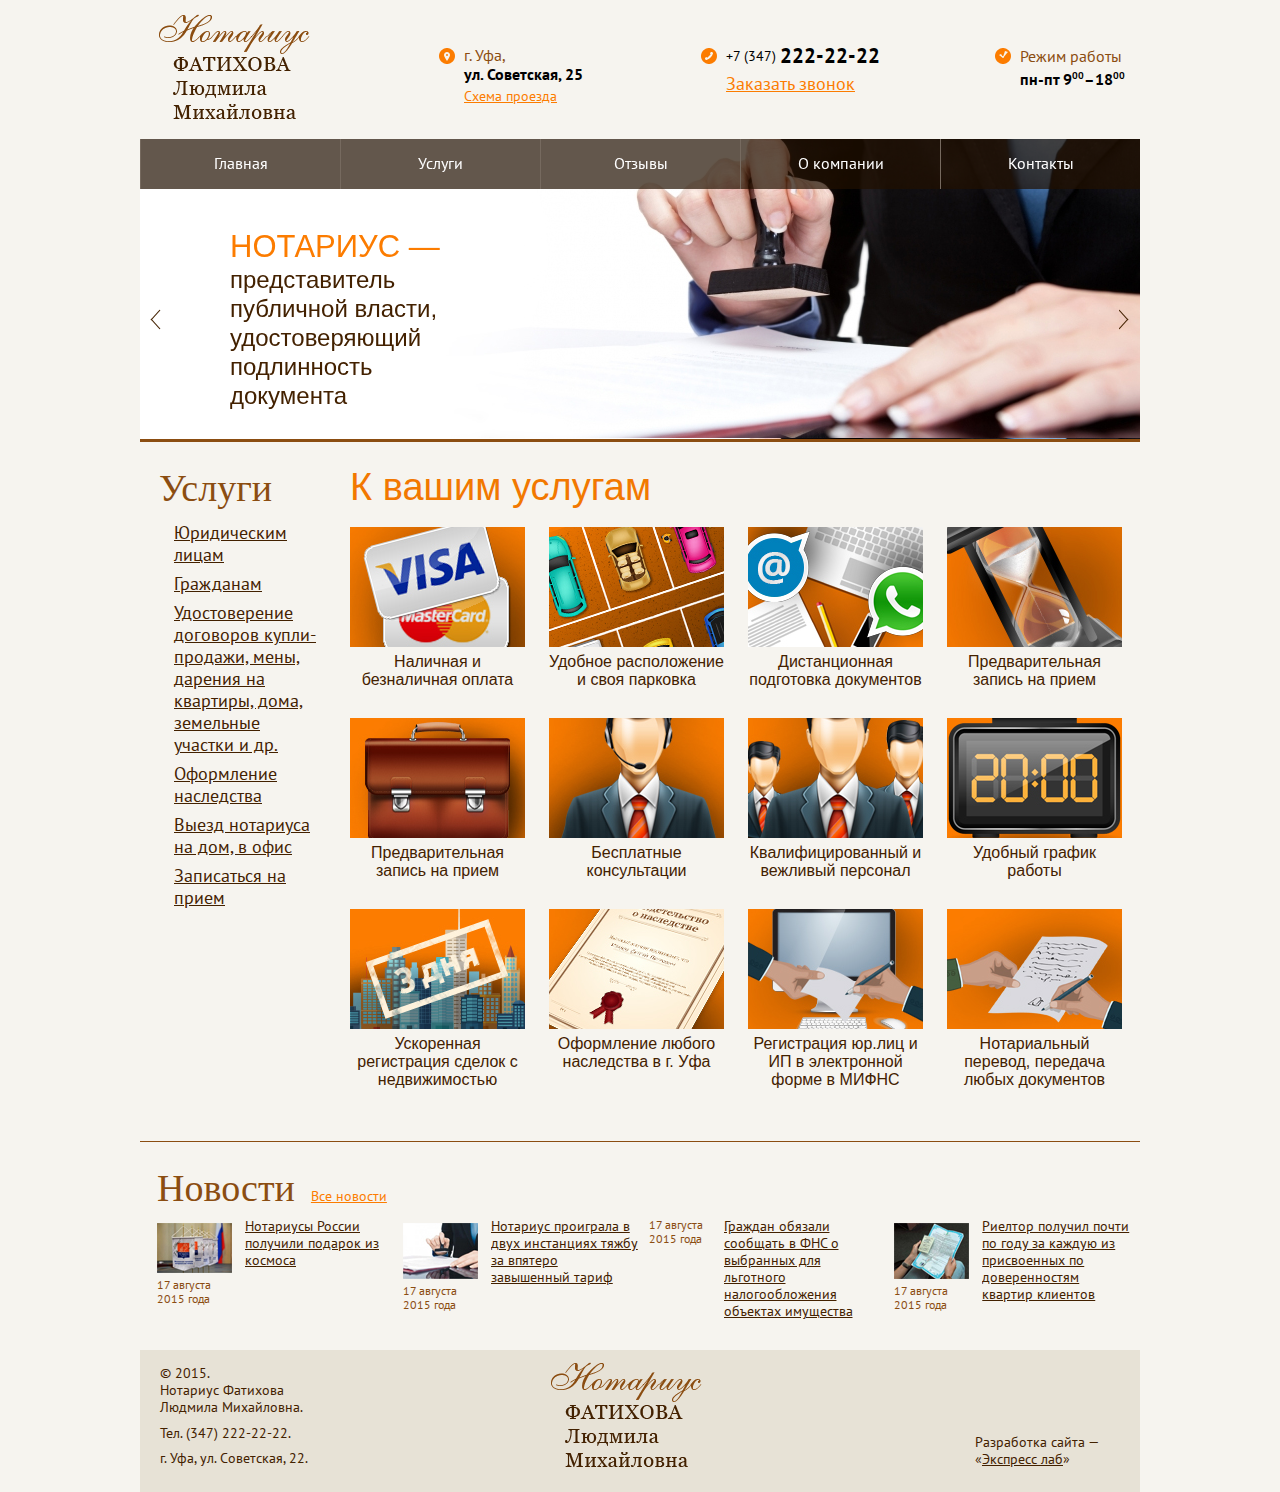
<file: index.html>
﻿<!DOCTYPE html>
<html lang="ru">
<head>
    <meta charset="utf-8" />
    <meta name="robots" content="noindex, nofollow">
    <meta name="viewport" content="width=1024">
    <meta name="format-detection" content="telephone=no">
    <meta name="format-detection" content="address=no">

    <title>Title</title>
    <link rel="stylesheet" href="css/swiper.min.css" />
    <link rel="stylesheet" href="css/main.css" />
    <link href='https://fonts.googleapis.com/css?family=PT+Sans:400,700&subset=cyrillic' rel='stylesheet' type='text/css'>

</head>
<body>
<!-- site -->
<div class="site">
    <!-- site__header -->
    <header class="site__header">
        <!-- logo -->
        <h1 class="logo">
            <img src="img/logo.png" alt="Нотариус Фатихова Людмила Михайловна"/>
        </h1>
        <!-- /logo -->

        <!-- head-info -->
        <div class="head-info">
            <!-- head-info__address -->
            <div class="head-info__address">
                <address>
                    <a target="_blank" href="https://www.google.com/maps/place/ул.+Советская,+22,+Уфа,+Респ.+Башкортостан,+Росія,+450077">
                        <span>г. Уфа,</span>
                        <span><strong>ул. Советская, 25</strong></span>
                    </a>
                </address>
                <a href="#">Схема проезда</a>
            </div>
            <!-- /head-info__address -->
            <!-- head-info__contacts -->
            <div class="head-info__contacts">
                <!-- phone -->
                <a class="phone" href="tel:+73472222222">+7 (347) <strong>222-22-22</strong></a>
                <!-- /phone -->
                <!-- head-info__callback -->
                <a href="#" class="head-info__callback popup__open" data-popup="callback">Заказать звонок</a>
                <!-- /head-info__callback -->
            </div>
            <!-- /head-info__contacts -->
            <!-- head-info__mode -->
            <div class="head-info__mode">
                <span>Режим работы</span>
                <strong>пн-пт 9<sup>00</sup>–18<sup>00</sup></strong>
            </div>
            <!-- /head-info__mode -->
        </div>
        <!-- head-info -->

        <!-- head-menu -->
        <nav class="head-menu head-menu_index">
            <ul>
                <li><a href="#">Главная</a></li>
                <li><a href="#">Услуги</a></li>
                <li><a href="#">Отзывы</a></li>
                <li><a href="#">О компании</a></li>
                <li><a href="#">Контакты</a></li>
            </ul>
        </nav>
        <!-- head-menu -->

        <!-- swiper-container -->
        <div class="swiper-container">
            <div class="swiper-wrapper">
                <!-- swiper-slide -->
                <div class="swiper-slide" style="background-image: url('pic/slide-001.jpg')">
                    <!-- swiper__content -->
                    <div class="swiper__content">
                        <h2>Нотариус — </h2>представитель публичной власти, удостоверяющий подлинность документа
                    </div>
                    <!-- /swiper__content -->
                </div>
                <!-- /swiper-slide -->
            </div>
            <!-- Add Navigation -->
            <div class="swiper-button-prev"></div>
            <div class="swiper-button-next"></div>
            <!-- /Add Navigation -->
        </div>
        <!-- swiper-container -->
    </header>
    <!-- /site__header -->

    <!-- site__content -->
    <div class="site__content">
        <!-- navigation-services -->
        <aside class="site__aside">
            <section class="navigation-services">
                <h2>Услуги</h2>
                <a href="#">Юридическим лицам</a>
                <a href="#">Гражданам</a>
                <a href="#">Удостоверение договоров купли-продажи, мены, дарения на квартиры, дома, земельные участки и др.</a>
                <a href="#">Оформление наследства</a>
                <a href="#">Выезд нотариуса на дом, в офис</a>
                <a href="#">Записаться на прием</a>
            </section>
        </aside>
        <!-- /navigation-services -->
        <!-- section -->
        <section class="service">
            <h2>К вашим услугам</h2>
            <!-- service -->
            <div class="service">
                <!-- service__item -->
                <div class="service__item">
                    <a href="#">
                        <img src="img/icons-001.jpg" alt="img"/>
                        <span>Наличная и безналичная оплата</span>
                    </a>
                </div>
                <!-- /service__item -->
                <!-- service__item -->
                <div class="service__item">
                    <a href="#">
                        <img src="img/icons-002.jpg" alt="img"/>
                        <span>Удобное расположение и своя парковка</span>
                    </a>
                </div>
                <!-- /service__item -->
                <!-- service__item -->
                <div class="service__item">
                    <a href="#">
                        <img src="img/icons-003.jpg" alt="img"/>
                        <span>Дистанционная подготовка документов</span>
                    </a>
                </div>
                <!-- /service__item -->
                <!-- service__item -->
                <div class="service__item">
                    <a href="#">
                        <img src="img/icons-004.jpg" alt="img"/>
                        <span>Предварительная запись на прием</span>
                    </a>
                </div>
                <!-- /service__item -->
                <!-- service__item -->
                <div class="service__item">
                    <a href="#">
                        <img src="img/icons-005.jpg" alt="img"/>
                        <span>Предварительная запись на прием</span>
                    </a>
                </div>
                <!-- /service__item -->
                <!-- service__item -->
                <div class="service__item">
                    <a href="#">
                        <img src="img/icons-006.jpg" alt="img"/>
                        <span>Бесплатные консультации</span>
                    </a>
                </div>
                <!-- /service__item -->
                <!-- service__item -->
                <div class="service__item">
                    <a href="#">
                        <img src="img/icons-007.jpg" alt="img"/>
                        <span>Квалифицированный и вежливый персонал</span>
                    </a>
                </div>
                <!-- /service__item -->
                <!-- service__item -->
                <div class="service__item">
                    <a href="#">
                        <img src="img/icons-008.jpg" alt="img"/>
                        <span>Удобный график работы</span>
                    </a>
                </div>
                <!-- /service__item -->
                <!-- service__item -->
                <div class="service__item">
                    <a href="#">
                        <img src="img/icons-009.jpg" alt="img"/>
                        <span>Ускоренная регистрация сделок с недвижимостью</span>
                    </a>
                </div>
                <!-- /service__item -->
                <!-- service__item -->
                <div class="service__item">
                    <a href="#">
                        <img src="img/icons-010.jpg" alt="img"/>
                        <span>Оформление любого наследства в г. Уфа</span>
                    </a>
                </div>
                <!-- /service__item -->
                <!-- service__item -->
                <div class="service__item">
                    <a href="#">
                        <img src="img/icons-011.jpg" alt="img"/>
                        <span>Регистрация юр.лиц и ИП в электронной форме в МИФНС</span>
                    </a>
                </div>
                <!-- /service__item -->
                <!-- service__item -->
                <div class="service__item">
                    <a href="#">
                        <img src="img/icons-012.jpg" alt="img"/>
                        <span>Нотариальный перевод, передача любых документов</span>
                    </a>
                </div>
                <!-- /service__item -->
            </div>
            <!-- /service -->
        </section>
        <!-- /section -->
        <!-- site__additionally -->
        <aside class="site__additionally">
            <section class="last-news">
                <header class="last-news__title">
                    <h2>Новости</h2> <a href="#">Все новости</a>
                </header>
                <a href="#" class="last-news__item">
                    <div class="last-news__info">
                        <img src="pic/img-001.jpg" alt="img"/>
                        <time datetime="2015-08-17" class="last-news__date">17 августа 2015 года</time>
                    </div>
                    <div class="last-news__content">
                        <span>Нотариусы России получили подарок из космоса</span>
                    </div>
                </a>
                <a href="#" class="last-news__item">
                    <div class="last-news__info">
                        <img src="pic/img-002.jpg" alt="img"/>
                        <time datetime="2015-08-17" class="last-news__date">17 августа 2015 года</time>
                    </div>
                    <div class="last-news__content">
                        <span>Нотариус проиграла в двух инстанциях тяжбу за впятеро завышенный тариф</span>
                    </div>
                </a>
                <a href="#" class="last-news__item">
                    <div class="last-news__info">

                        <time datetime="2015-08-17" class="last-news__date">17 августа 2015 года</time>
                    </div>
                    <div class="last-news__content">
                        <span>Граждан обязали сообщать в ФНС о выбранных для льготного налогообложения объектах имущества</span>
                    </div>
                </a>
                <div class="last-news__item">
                <a href="#" class="last-news__info">
                    <img src="pic/img-003.jpg" alt="img"/>
                    <time datetime="2015-08-17" class="last-news__date">17 августа 2015 года</time>
                </a>
                <div class="last-news__content">
                    <span>Риелтор получил почти по году за каждую из присвоенных по доверенностям квартир клиентов</span>
                </div>
            </div>
            </section>
        </aside>
        <!-- site__additionally -->
    </div>
    <!-- /site__content -->

    <!-- site__footer -->
    <footer class="site__footer">
        <!-- site__footer-layout -->
        <div class="site__footer-layout">
            <!-- site__footer-info -->
            <div class="site__footer-info">
                <div>© 2015.</div>
                <div>Нотариус Фатихова Людмила Михайловна.</div>
                <!-- phone -->
                <div class="site__footer-phone">Тел. <a href="tel:3472222222">(347) 222-22-22</a>.</div>
                <!-- /phone -->
                <address><a target="_blank"  href="https://www.google.com/maps/place/ул.+Советская,+22,+Уфа,+Респ.+Башкортостан,+Росія,+450077">г. Уфа, ул. Советская, 22.</a></address>
            </div>
            <!-- /site__footer-info -->
            <!-- site__footer-copyright -->
            <div class="site__footer-copyright">
                Разработка сайта — «<a href="#">Экспресс лаб</a>»
            </div>
            <!-- site__footer-copyright -->
            <div class="site__footer-logo">
                <img src="img/logo.png" alt="Нотариус Фатихова Людмила Михайловна"/>
            </div>
        </div>
        <!-- /site__footer-layout -->
    </footer>
    <!-- /site__footer -->
</div>
<!-- /site -->
<!-- popup -->
<div class="popup">
    <!-- popup__wrap -->
    <div class="popup__wrap">
        <!-- popup__content -->
        <div class="popup__content popup__callback">
            <!-- callback-popup -->
            <div class="callback-popup">
                <!-- popup__close -->
                <button class="popup__close">Close</button>
                <!-- /popup__close -->
                <!-- callback-popup__content -->
                <div class="callback-popup__content">
                    <form novalidate="" class="callback__form" action="#">
                        <fieldset>
                            <label for="callback__name">Ваше имя</label>
                            <input id="callback__name" placeholder="" class="callback__input" required />
                        </fieldset>
                        <fieldset>
                            <label for="callback__phone">Телефон</label>
                            <input id="callback__phone" placeholder="+7 ( ___ ) ___ - __ - __ " class="input-phone" type="tel" required />
                        </fieldset>
                        <fieldset>
                            <label for="callback__time">Удобное время для звонка</label>
                            <input id="callback__time" placeholder="" class="time__input" required />
                        </fieldset>
                        <fieldset>
                            <label for="callback__email">Email</label>
                            <input  type="email" id="callback__email" placeholder="" class="email__input" required />
                        </fieldset>
                        <input name="submit" id="callback-popup__send" class="callback__button" type="submit" value="Отправить" />
                    </form>
                </div>
                <!-- /callback-popup_content -->
            </div>
            <!-- /popup__content -->
        </div>
        <!-- popup__content -->

        <!-- popup__content -->
        <div class="popup__content popup__thanks">
            <!-- thanks-popup -->
            <div class="thanks-popup">
                <!-- thanks-popup__content -->
                <div class="thanks-popup__content">
                    <p class="topic">Спасибо</p>
                    <p>Наш менеджер свяжется с Вами в указанное время</p>
                </div>
                <!-- /thanks-popup__content -->
            </div>
            <!-- /thanks__content -->
        </div>
        <!-- /popup__content -->
    </div>
    <!-- /popup__wrap -->
</div>
<!-- /popup -->
<script src="js/jquery-2.1.3.min.js"></script>
<script src="js/swiper.min.js"></script>
<script src="js/jquery.inputmask.min.js"></script>
<script src="js/jquery.main.js"></script>

</body>
</html>
</file>
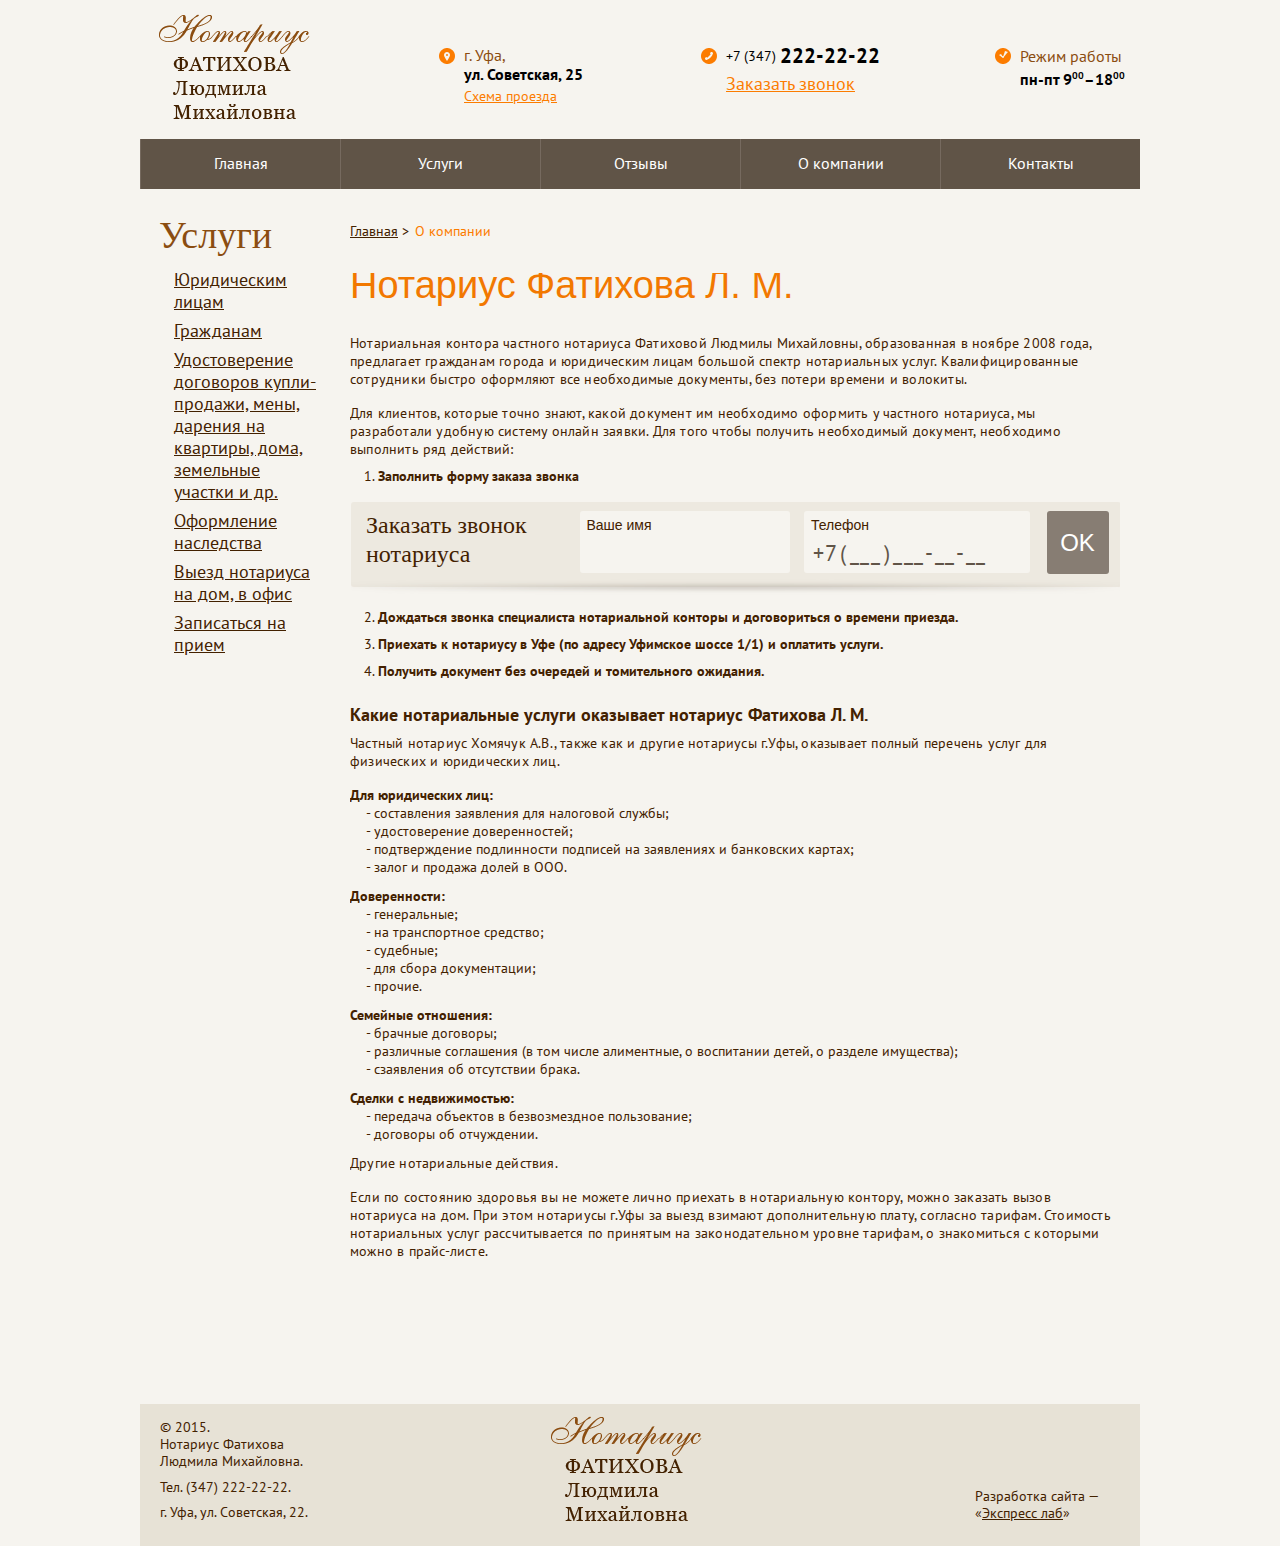
<file: about.html>
<!DOCTYPE html>
<html lang="ru">
<head>
    <meta charset="utf-8" />
    <meta name="robots" content="noindex, nofollow">
    <meta name="viewport" content="width=1024">
    <meta name="format-detection" content="telephone=no">
    <meta name="format-detection" content="address=no">

    <title>Title</title>
    <link rel="stylesheet" href="css/swiper.min.css" />
    <link rel="stylesheet" href="css/main.css" />
    <link href='https://fonts.googleapis.com/css?family=PT+Sans:400,700&subset=cyrillic' rel='stylesheet' type='text/css'>

</head>
<body>
<!-- site -->
<div class="site">
    <!-- site__header -->
    <header class="site__header">
        <!-- logo -->
        <a href="#" class="logo">
            <img src="img/logo.png" alt="Нотариус Фатихова Людмила Михайловна"/>
        </a>
        <!-- /logo -->

        <!-- head-info -->
        <div class="head-info">
            <!-- head-info__address -->
            <div class="head-info__address">
                <address>
                    <a target="_blank" href="https://www.google.com/maps/place/ул.+Советская,+22,+Уфа,+Респ.+Башкортостан,+Росія,+450077">
                        <span>г. Уфа,</span>
                        <span><strong>ул. Советская, 25</strong></span>
                    </a>
                </address>
                <a href="#">Схема проезда</a>
            </div>
            <!-- /head-info__address -->
            <!-- head-info__contacts -->
            <div class="head-info__contacts">
                <!-- phone -->
                <a class="phone" href="tel:+73472222222">+7 (347) <strong>222-22-22</strong></a>
                <!-- /phone -->
                <!-- head-info__callback -->
                <a href="#" class="head-info__callback popup__open" data-popup="callback">Заказать звонок</a>
                <!-- /head-info__callback -->
            </div>
            <!-- /head-info__contacts -->
            <!-- head-info__mode -->
            <div class="head-info__mode">
                <span>Режим работы</span>
                <strong>пн-пт 9<sup>00</sup>–18<sup>00</sup></strong>
            </div>
            <!-- /head-info__mode -->
        </div>
        <!-- head-info -->

        <!-- head-menu -->
        <nav class="head-menu">
            <ul>
                <li><a href="#">Главная</a></li>
                <li><a href="#">Услуги</a></li>
                <li><a href="#">Отзывы</a></li>
                <li class="active"><a href="#">О компании</a></li>
                <li><a href="#">Контакты</a></li>
            </ul>
        </nav>
        <!-- head-menu -->
    </header>
    <!-- /site__header -->

    <!-- site__content -->
    <div class="site__content">
        <!-- navigation-services -->
        <aside class="site__aside">
            <section class="navigation-services">
                <h2>Услуги</h2>
                <a href="#">Юридическим лицам</a>
                <a href="#">Гражданам</a>
                <a href="#">Удостоверение договоров купли-продажи, мены, дарения на квартиры, дома, земельные участки и др.</a>
                <a href="#">Оформление наследства</a>
                <a href="#">Выезд нотариуса на дом, в офис</a>
                <a href="#">Записаться на прием</a>
            </section>
        </aside>
        <!-- /navigation-services -->

        <!--breadcrumbs-->
        <div class="breadcrumbs">
            <a href="#">Главная</a><span>О компании</span>
        </div>
        <!--/breadcrumbs-->

        <!--content-->
        <div class="content">

            <h1>Нотариус Фатихова Л. М.</h1>
            <p>Нотариальная контора частного нотариуса Фатиховой Людмилы Михайловны, образованная в ноябре 2008 года,
                предлагает гражданам города и юридическим лицам большой спектр нотариальных услуг. Квалифицированные
                сотрудники быстро оформляют все необходимые документы, без потери времени и волокиты.</p>
            <p>Для клиентов, которые точно знают, какой документ им необходимо оформить у частного нотариуса,
                мы разработали удобную систему онлайн заявки. Для того чтобы получить необходимый документ, необходимо
                выполнить ряд действий:</p>

            <ol>
                <li>
                    <strong>Заполнить форму заказа звонка

                    <!--callback-->
                    <form class="callback">

                        <span class="callback__title">Заказать звонок нотариуса</span>

                        <div class="callback__name">
                            <label for="name">Ваше имя</label>
                            <input id="name" placeholder="" class="callback__input" required />
                        </div>

                        <div class="callback__phone">
                            <label for="phone">Телефон</label>
                            <input id="phone" placeholder="+7 ( ___ ) ___ - __ - __ " class="input-phone" type="tel" required />
                        </div>

                        <input name="submit" class="callback__button" type="submit" value="OK" />

                    </form>
                    <!--/callback-->

                </strong>
                </li>

                <li>
                    <strong>Дождаться звонка специалиста нотариальной конторы и договориться о времени приезда.</strong>
                </li>
                <li>
                    <strong>Приехать к нотариусу в Уфе (по адресу Уфимское шоссе 1/1) и оплатить услуги.</strong>
                </li>
                <li>
                    <strong>Получить документ без очередей и томительного ожидания.</strong>
                </li>
            </ol>

            <h3>Какие нотариальные услуги оказывает нотариус Фатихова Л. М.</h3>
            <p>Частный нотариус Хомячук А.В., также как и другие нотариусы г.Уфы, оказывает полный перечень
                услуг для физических и юридических лиц.</p>

            <strong>Для юридических лиц:</strong>
            <ul>
                <li>составления заявления для налоговой службы;</li>
                <li>удостоверение доверенностей;</li>
                <li>подтверждение подлинности подписей на заявлениях и банковских картах;</li>
                <li>залог и продажа долей в ООО.</li>
            </ul>
            <strong>Доверенности:</strong>
            <ul>
                <li>генеральные;</li>
                <li>на транспортное средство;</li>
                <li>судебные;</li>
                <li>для сбора документации;</li>
                <li>прочие.</li>
            </ul>
            <strong>Семейные отношения:</strong>
            <ul>
                <li>брачные договоры;</li>
                <li>различные соглашения (в том числе алиментные, о воспитании детей, о разделе имущества);</li>
                <li>сзаявления об отсутствии брака.</li>
            </ul>
            <strong>Сделки с недвижимостью:</strong>
            <ul>
                <li>передача объектов в безвозмездное пользование;</li>
                <li>договоры об отчуждении.</li>
            </ul>

            <p>Другие нотариальные действия.</p>
            <p>Если по состоянию здоровья вы не можете лично приехать в нотариальную контору, можно заказать вызов
                нотариуса на дом. При этом нотариусы г.Уфы за выезд взимают дополнительную плату, согласно тарифам.
                Стоимость нотариальных услуг рассчитывается по принятым на законодательном уровне тарифам, о
                знакомиться с которыми можно в прайс-листе.</p>
        </div>
        <!--content-->

    </div>
    <!-- /site__content -->

    <!-- site__footer -->
    <footer class="site__footer">
        <!-- site__footer-layout -->
        <div class="site__footer-layout">
            <!-- site__footer-info -->
            <div class="site__footer-info">
                <div>© 2015.</div>
                <div>Нотариус Фатихова Людмила Михайловна.</div>
                <!-- phone -->
                <div class="site__footer-phone">Тел. <a href="tel:3472222222">(347) 222-22-22</a>.</div>
                <!-- /phone -->
                <address><a target="_blank"  href="https://www.google.com/maps/place/ул.+Советская,+22,+Уфа,+Респ.+Башкортостан,+Росія,+450077">г. Уфа, ул. Советская, 22.</a></address>
            </div>
            <!-- /site__footer-info -->
            <!-- site__footer-copyright -->
            <div class="site__footer-copyright">
                Разработка сайта — «<a href="#">Экспресс лаб</a>»
            </div>
            <!-- site__footer-copyright -->
            <a href="#" class="site__footer-logo">
                <img src="img/logo.png" alt="Нотариус Фатихова Людмила Михайловна"/>
            </a>
        </div>
        <!-- /site__footer-layout -->
    </footer>
    <!-- /site__footer -->
</div>
<!-- /site -->
<!-- popup -->
<div class="popup">
    <!-- popup__wrap -->
    <div class="popup__wrap">
        <!-- popup__content -->
        <div class="popup__content popup__callback">
            <!-- callback-popup -->
            <div class="callback-popup">
                <!-- popup__close -->
                <button class="popup__close">Close</button>
                <!-- /popup__close -->
                <!-- callback-popup__content -->
                <div class="callback-popup__content">
                    <form novalidate="" class="callback__form" action="#">
                        <fieldset>
                            <label for="callback__name">Ваше имя</label>
                            <input id="callback__name" placeholder="" class="callback__input" required />
                        </fieldset>
                        <fieldset>
                            <label for="callback__phone">Телефон</label>
                            <input id="callback__phone" placeholder="+7 ( ___ ) ___ - __ - __ " class="input-phone" type="tel" required />
                        </fieldset>
                        <fieldset>
                            <label for="callback__time">Удобное время для звонка</label>
                            <input id="callback__time" placeholder="" class="time__input" required />
                        </fieldset>
                        <fieldset>
                            <label for="callback__email">Email</label>
                            <input  type="email" id="callback__email" placeholder="" class="email__input" required />
                        </fieldset>
                        <input name="submit" id="callback-popup__send" class="callback__button" type="submit" value="Отправить" />
                    </form>
                </div>
                <!-- /callback-popup_content -->
            </div>
            <!-- /popup__content -->
        </div>
        <!-- popup__content -->

        <!-- popup__content -->
        <div class="popup__content popup__thanks">
            <!-- thanks-popup -->
            <div class="thanks-popup">
                <!-- thanks-popup__content -->
                <div class="thanks-popup__content">
                    <p class="topic">Спасибо</p>
                    <p>Наш менеджер свяжется с Вами в указанное время</p>
                </div>
                <!-- /thanks-popup__content -->
            </div>
            <!-- /thanks__content -->
        </div>
        <!-- /popup__content -->
    </div>
    <!-- /popup__wrap -->
</div>
<!-- /popup -->
<script src="js/jquery-2.1.3.min.js"></script>
<script src="js/swiper.min.js"></script>
<script src="js/jquery.inputmask.min.js"></script>
<script src="js/jquery.main.js"></script>

</body>
</html>
</file>
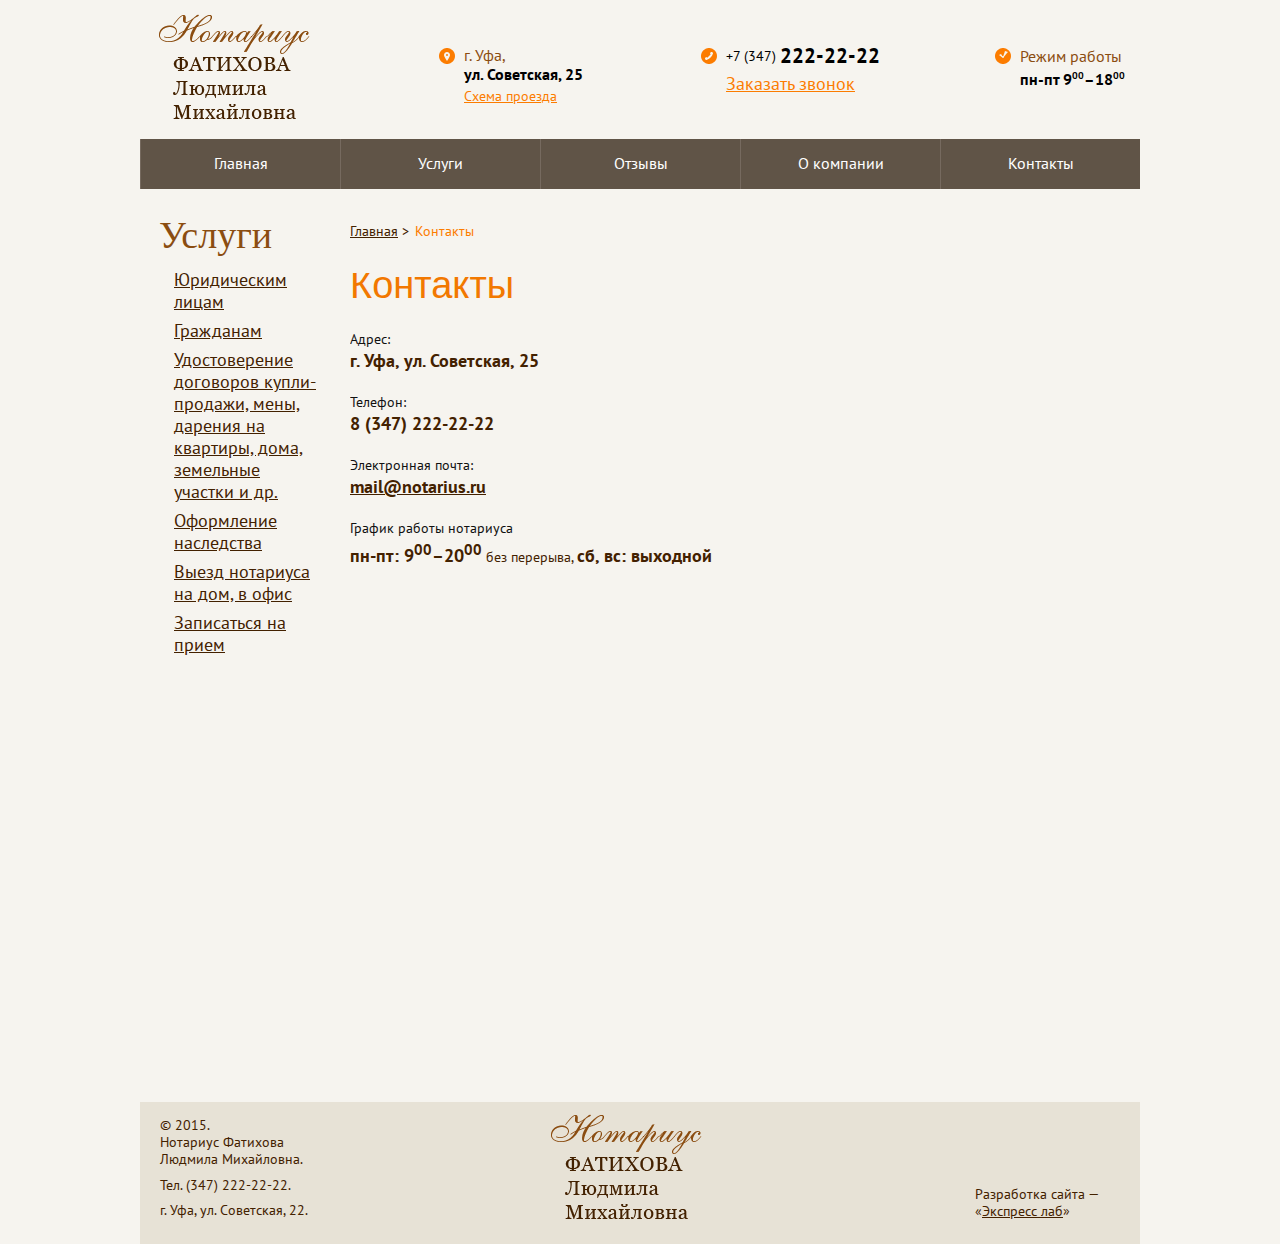
<file: contacts.html>
<!DOCTYPE html>
<html lang="ru">
<head>
    <meta charset="utf-8" />
    <meta name="robots" content="noindex, nofollow">
    <meta name="viewport" content="width=1024">
    <meta name="format-detection" content="telephone=no">
    <meta name="format-detection" content="address=no">
    <title>Title</title>
    <link rel="stylesheet" href="css/main.css" />
    <link href='https://fonts.googleapis.com/css?family=PT+Sans:400,700&subset=cyrillic' rel='stylesheet' type='text/css'>
</head>
<body>
<!-- site -->
<div class="site">
    <!-- site__header -->
    <header class="site__header">
        <!-- logo -->
        <a href="#" class="logo">
            <img src="img/logo.png" alt="Нотариус Фатихова Людмила Михайловна"/>
        </a>
        <!-- /logo -->

        <!-- head-info -->
        <div class="head-info">
            <!-- head-info__address -->
            <address class="head-info__address">
                <span>г. Уфа,</span>
                <span><strong>ул. Советская, 25</strong></span>
                <a href="#">Схема проезда</a>
            </address>
            <!-- /head-info__address -->
            <!-- head-info__contacts -->
            <div class="head-info__contacts">
                <!-- phone -->
                <a class="phone" href="tel:+73472222222">+7 (347) <strong>222-22-22</strong></a>
                <!-- /phone -->
                <!-- head-info__callback -->
                <a href="#" class="head-info__callback">Заказать звонок</a>
                <!-- /head-info__callback -->
            </div>
            <!-- /head-info__contacts -->
            <!-- head-info__mode -->
            <div class="head-info__mode">
                <span>Режим работы</span>
                <strong>пн-пт 9<sup>00</sup>–18<sup>00</sup></strong>
            </div>
            <!-- /head-info__mode -->
        </div>
        <!-- head-info -->

        <!-- head-menu -->
        <nav class="head-menu">
            <ul>
                <li><a href="#">Главная</a></li>
                <li><a href="#">Услуги</a></li>
                <li><a href="#">Отзывы</a></li>
                <li><a href="#">О компании</a></li>
                <li class="active"><a href="#">Контакты</a></li>
            </ul>
        </nav>
        <!-- head-menu -->
    </header>
    <!-- /site__header -->

    <!-- site__content -->
    <div class="site__content">
        <!-- navigation-services -->
        <aside class="site__aside">
            <section class="navigation-services">
                <h2>Услуги</h2>
                <a href="#">Юридическим лицам</a>
                <a href="#">Гражданам</a>
                <a href="#">Удостоверение договоров купли-продажи, мены, дарения на квартиры, дома, земельные участки и др.</a>
                <a href="#">Оформление наследства</a>
                <a href="#">Выезд нотариуса на дом, в офис</a>
                <a href="#">Записаться на прием</a>
            </section>
        </aside>
        <!-- /navigation-services -->

        <!--breadcrumbs-->
        <div class="breadcrumbs">
            <a href="#">Главная</a><span>Контакты</span>
        </div>
        <!--/bread-crumbs-->

        <!--content-->
        <div class="content">

            <h1>Контакты</h1>

            <!--contacts-->
            <dl class="contacts">
                <dt>Адрес:</dt>
                    <dd><strong>г. Уфа, ул. Советская, 25</strong></dd>
                <dt>Телефон:</dt>
                    <dd><strong>8 (347) 222-22-22</strong></dd>
                <dt>Электронная почта:</dt>
                    <dd><a href="#"><strong>mail@notarius.ru</strong></a></dd>
                <dt>График работы нотариуса</dt>
                    <dd><strong>пн-пт: 9<sup>00</sup>–20<sup>00</sup></strong> без перерыва, <strong>сб, вс: выходной</strong></dd>
            </dl>
            <!--/contacts-->

            <!-- map -->
            <div id="map" class="map" data-coord="54.7231345, 55.9456406"></div>
            <!-- /map -->

        </div>
        <!--/site__content-wrap-->

    </div>
    <!-- /site__content -->

    <!-- site__footer -->
    <footer class="site__footer">
        <!-- site__footer-layout -->
        <div class="site__footer-layout">
            <!-- site__footer-info -->
            <div class="site__footer-info">
                <div>© 2015.</div>
                <div>Нотариус Фатихова Людмила Михайловна.</div>
                <!-- phone -->
                <div class="site__footer-phone">Тел. <a href="tel:3472222222">(347) 222-22-22</a>.</div>
                <!-- /phone -->
                <address>г. Уфа, ул. Советская, 22.</address>
            </div>
            <!-- /site__footer-info -->
            <!-- site__footer-copyright -->
            <div class="site__footer-copyright">
                Разработка сайта — «<a href="#">Экспресс лаб</a>»
            </div>
            <!-- site__footer-copyright -->
            <a href="#"  class="site__footer-logo">
                <img src="img/logo.png" alt="logo"/>
            </a>
        </div>
        <!-- /site__footer-layout -->
    </footer>
    <!-- /site__footer -->
</div>
<!-- /site -->

<script src="js/jquery-2.1.3.min.js"></script>
<script src="js/swiper.min.js"></script>
<script src="js/jquery.main.js"></script>
<script src="http://api-maps.yandex.ru/2.0/?load=package.full&lang=ru-RU" type="text/javascript"></script>

</body>
</html>
</file>
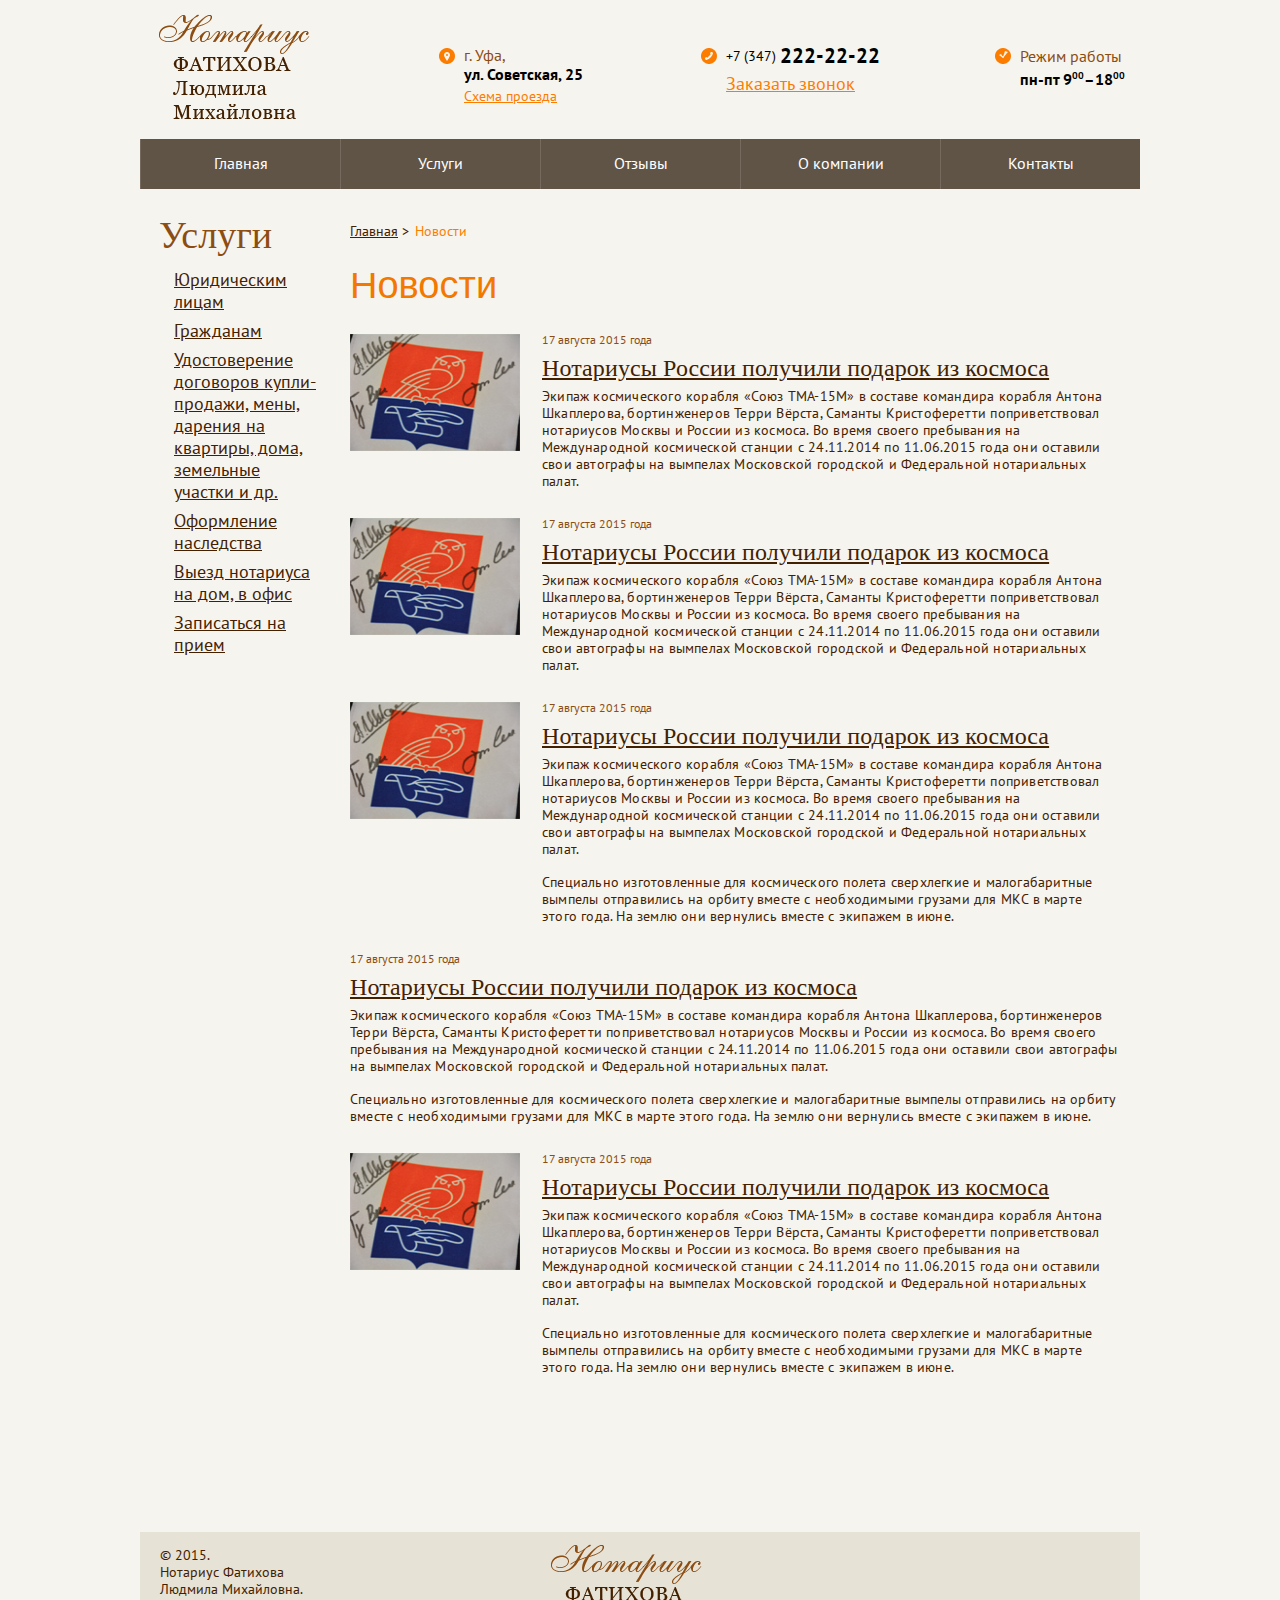
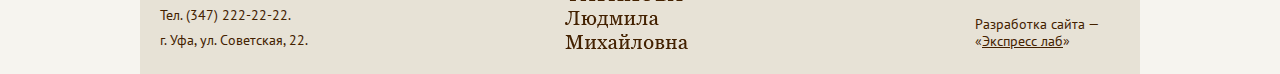
<file: news-list.html>
<!DOCTYPE html>
<html lang="ru">
<head>
    <meta charset="utf-8" />
    <meta name="robots" content="noindex, nofollow">
    <meta name="viewport" content="width=1024">
    <meta name="format-detection" content="telephone=no">
    <meta name="format-detection" content="address=no">
    <title>Title</title>
    <link rel="stylesheet" href="css/main.css" />
    <link href='https://fonts.googleapis.com/css?family=PT+Sans:400,700&subset=cyrillic' rel='stylesheet' type='text/css'>
</head>
<body>
<!-- site -->
<div class="site">
    <!-- site__header -->
    <header class="site__header">
        <!-- logo -->
        <a href="#" class="logo">
            <img src="img/logo.png" alt="Нотариус Фатихова Людмила Михайловна"/>
        </a>
        <!-- /logo -->

        <!-- head-info -->
        <div class="head-info">
            <!-- head-info__address -->
            <div class="head-info__address">
                <address>
                    <a target="_blank" href="https://www.google.com/maps/place/ул.+Советская,+22,+Уфа,+Респ.+Башкортостан,+Росія,+450077">
                        <span>г. Уфа,</span>
                        <span><strong>ул. Советская, 25</strong></span>
                    </a>
                </address>
                <a href="#">Схема проезда</a>
            </div>
            <!-- /head-info__address -->
            <!-- head-info__contacts -->
            <div class="head-info__contacts">
                <!-- phone -->
                <a class="phone" href="tel:+73472222222">+7 (347) <strong>222-22-22</strong></a>
                <!-- /phone -->
                <!-- head-info__callback -->
                <a href="#" class="head-info__callback popup__open" data-popup="callback">Заказать звонок</a>
                <!-- /head-info__callback -->
            </div>
            <!-- /head-info__contacts -->
            <!-- head-info__mode -->
            <div class="head-info__mode">
                <span>Режим работы</span>
                <strong>пн-пт 9<sup>00</sup>–18<sup>00</sup></strong>
            </div>
            <!-- /head-info__mode -->
        </div>
        <!-- head-info -->

        <!-- head-menu -->
        <nav class="head-menu">
            <ul>
                <li><a href="#">Главная</a></li>
                <li><a href="#">Услуги</a></li>
                <li><a href="#">Отзывы</a></li>
                <li><a href="#">О компании</a></li>
                <li><a href="#">Контакты</a></li>
            </ul>
        </nav>
        <!-- head-menu -->
    </header>
    <!-- /site__header -->

    <!-- site__content -->
    <div class="site__content">
        <!-- navigation-services -->
        <aside class="site__aside">
            <section class="navigation-services">
                <h2>Услуги</h2>
                <a href="#">Юридическим лицам</a>
                <a href="#">Гражданам</a>
                <a href="#">Удостоверение договоров купли-продажи, мены, дарения на квартиры, дома, земельные участки и др.</a>
                <a href="#">Оформление наследства</a>
                <a href="#">Выезд нотариуса на дом, в офис</a>
                <a href="#">Записаться на прием</a>
            </section>
        </aside>
        <!-- /navigation-services -->

        <!--breadcrumbs-->
        <div class="breadcrumbs">
            <a href="#">Главная</a><span>Новости</span>
        </div>
        <!--/bread-crumbs-->

        <!--content-->
        <div class="content">
            <h1>Новости</h1>

            <!-- news-list -->
            <div class="news-list">
                <a href="#" ><img src="img/news_list-img.jpg" alt="News photo"></a>

                <!-- news-list__content -->
                <div class="news-list__content">
                    <time datetime="2015-08-17">17 августа 2015 года</time>
                    <a href="#">Нотариусы России получили подарок из космоса</a>
                    <p>Экипаж космического корабля «Союз ТМА-15М» в составе командира корабля Антона Шкаплерова,  бортинженеров Терри Вёрста, Саманты Кристоферетти поприветствовал нотариусов Москвы и России из космоса. Во время своего пребывания на Международной космической станции с 24.11.2014 по 11.06.2015 года они оставили свои автографы на вымпелах Московской городской и Федеральной нотариальных палат.</p>
                </div>
                <!-- /news-list__content -->

            </div>
            <!-- /news-list -->

            <!-- news-list -->
            <div class="news-list">
                <a href="#" ><img src="img/news_list-img.jpg" alt="News photo"></a>

                <!-- news-list__content -->
                <div class="news-list__content">
                    <time datetime="2015-08-17">17 августа 2015 года</time>
                    <a href="#">Нотариусы России получили подарок из космоса</a>
                    <p>Экипаж космического корабля «Союз ТМА-15М» в составе командира корабля Антона Шкаплерова,  бортинженеров Терри Вёрста, Саманты Кристоферетти поприветствовал нотариусов Москвы и России из космоса. Во время своего пребывания на Международной космической станции с 24.11.2014 по 11.06.2015 года они оставили свои автографы на вымпелах Московской городской и Федеральной нотариальных палат.</p>
                </div>
                <!-- /news-list__content -->

            </div>
            <!-- /news-list -->

            <!-- news-list -->
            <div class="news-list">
                <a href="#" ><img src="img/news_list-img.jpg" alt="News photo"></a>

                <!-- news-list__content -->
                <div class="news-list__content">
                    <time datetime="2015-08-17">17 августа 2015 года</time>
                    <a href="#">Нотариусы России получили подарок из космоса</a>
                    <p>Экипаж космического корабля «Союз ТМА-15М» в составе командира корабля Антона Шкаплерова,  бортинженеров Терри Вёрста, Саманты Кристоферетти поприветствовал нотариусов Москвы и России из космоса. Во время своего пребывания на Международной космической станции с 24.11.2014 по 11.06.2015 года они оставили свои автографы на вымпелах Московской городской и Федеральной нотариальных палат.</p>
                    <p>Специально изготовленные для космического полета сверхлегкие и малогабаритные вымпелы отправились на орбиту вместе с необходимыми грузами для МКС в марте этого года. На землю они вернулись вместе с экипажем в июне.</p>
                </div>
                <!-- /news-list__content -->

            </div>
            <!-- /news-list -->

            <!-- news-list -->
            <div class="news-list">

                <!-- news-list__content -->
                <div class="news-list__content">
                    <time datetime="2015-08-17">17 августа 2015 года</time>
                    <a href="#">Нотариусы России получили подарок из космоса</a>
                    <p>Экипаж космического корабля «Союз ТМА-15М» в составе командира корабля Антона Шкаплерова,  бортинженеров Терри Вёрста, Саманты Кристоферетти поприветствовал нотариусов Москвы и России из космоса. Во время своего пребывания на Международной космической станции с 24.11.2014 по 11.06.2015 года они оставили свои автографы на вымпелах Московской городской и Федеральной нотариальных палат.</p>
                    <p>Специально изготовленные для космического полета сверхлегкие и малогабаритные вымпелы отправились на орбиту вместе с необходимыми грузами для МКС в марте этого года. На землю они вернулись вместе с экипажем в июне.</p>
                </div>
                <!-- /news-list__content -->

            </div>
            <!-- /news-list -->

            <!-- news-list -->
            <div class="news-list">
                <a href="#" ><img src="img/news_list-img.jpg" alt="News photo"></a>

                <!-- news-list__content -->
                <div class="news-list__content">
                    <time datetime="2015-08-17">17 августа 2015 года</time>
                    <a href="#">Нотариусы России получили подарок из космоса</a>
                    <p>Экипаж космического корабля «Союз ТМА-15М» в составе командира корабля Антона Шкаплерова,  бортинженеров Терри Вёрста, Саманты Кристоферетти поприветствовал нотариусов Москвы и России из космоса. Во время своего пребывания на Международной космической станции с 24.11.2014 по 11.06.2015 года они оставили свои автографы на вымпелах Московской городской и Федеральной нотариальных палат.</p>
                    <p>Специально изготовленные для космического полета сверхлегкие и малогабаритные вымпелы отправились на орбиту вместе с необходимыми грузами для МКС в марте этого года. На землю они вернулись вместе с экипажем в июне.</p>
                </div>
                <!-- /news-list__content -->

            </div>
            <!-- /news-list -->

        </div>
        <!--/content-->

    </div>
    <!-- /site__content -->

    <!-- site__footer -->
    <footer class="site__footer">
        <!-- site__footer-layout -->
        <div class="site__footer-layout">
            <!-- site__footer-info -->
            <div class="site__footer-info">
                <div>© 2015.</div>
                <div>Нотариус Фатихова Людмила Михайловна.</div>
                <!-- phone -->
                <div class="site__footer-phone">Тел. <a href="tel:3472222222">(347) 222-22-22</a>.</div>
                <!-- /phone -->
                <address><a target="_blank"  href="https://www.google.com/maps/place/ул.+Советская,+22,+Уфа,+Респ.+Башкортостан,+Росія,+450077">г. Уфа, ул. Советская, 22.</a></address>
            </div>
            <!-- /site__footer-info -->
            <!-- site__footer-copyright -->
            <div class="site__footer-copyright">
                Разработка сайта — «<a href="#">Экспресс лаб</a>»
            </div>
            <!-- site__footer-copyright -->
            <a href="#" class="site__footer-logo">
                <img src="img/logo.png" alt="Нотариус Фатихова Людмила Михайловна"/>
            </a>
        </div>
        <!-- /site__footer-layout -->
    </footer>
    <!-- /site__footer -->
</div>
<!-- /site -->
<!-- popup -->
<div class="popup">
    <!-- popup__wrap -->
    <div class="popup__wrap">
        <!-- popup__content -->
        <div class="popup__content popup__callback">
            <!-- callback-popup -->
            <div class="callback-popup">
                <!-- popup__close -->
                <button class="popup__close">Close</button>
                <!-- /popup__close -->
                <!-- callback-popup__content -->
                <div class="callback-popup__content">
                    <form novalidate="" class="callback__form" action="#">
                        <fieldset>
                            <label for="callback__name">Ваше имя</label>
                            <input id="callback__name" placeholder="" class="callback__input" required />
                        </fieldset>
                        <fieldset>
                            <label for="callback__phone">Телефон</label>
                            <input id="callback__phone" placeholder="+7 ( ___ ) ___ - __ - __ " class="input-phone" type="tel" required />
                        </fieldset>
                        <fieldset>
                            <label for="callback__time">Удобное время для звонка</label>
                            <input id="callback__time" placeholder="" class="time__input" required />
                        </fieldset>
                        <fieldset>
                            <label for="callback__email">Email</label>
                            <input  type="email" id="callback__email" placeholder="" class="email__input" required />
                        </fieldset>
                        <input name="submit" id="callback-popup__send" class="callback__button" type="submit" value="Отправить" />
                    </form>
                </div>
                <!-- /callback-popup_content -->
            </div>
            <!-- /popup__content -->
        </div>
        <!-- popup__content -->

        <!-- popup__content -->
        <div class="popup__content popup__thanks">
            <!-- thanks-popup -->
            <div class="thanks-popup">
                <!-- thanks-popup__content -->
                <div class="thanks-popup__content">
                    <p class="topic">Спасибо</p>
                    <p>Наш менеджер свяжется с Вами в указанное время</p>
                </div>
                <!-- /thanks-popup__content -->
            </div>
            <!-- /thanks__content -->
        </div>
        <!-- /popup__content -->
    </div>
    <!-- /popup__wrap -->
</div>
<!-- /popup -->
<script src="js/jquery-2.1.3.min.js"></script>
<script src="js/swiper.min.js"></script>
<script src="js/jquery.inputmask.min.js"></script>
<script src="js/jquery.main.js"></script>

</body>
</html>
</file>
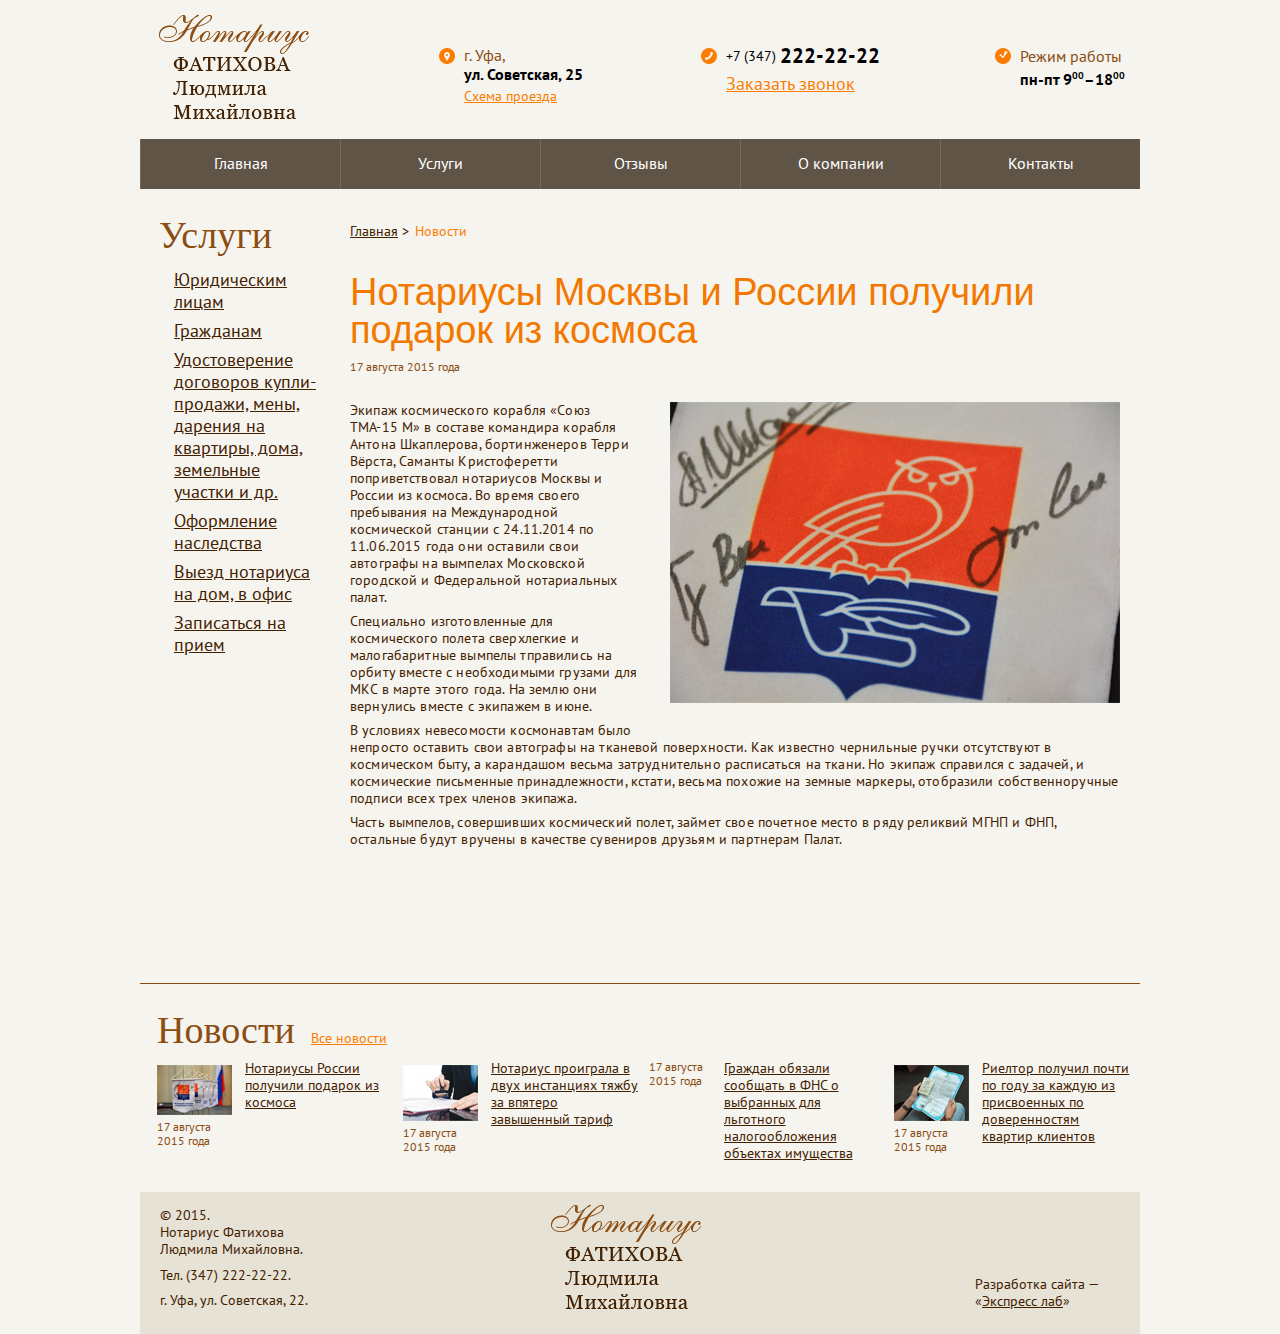
<file: news.html>
<!DOCTYPE html>
<html lang="ru">
<head>
    <meta charset="utf-8" />
    <meta name="robots" content="noindex, nofollow">
    <meta name="viewport" content="width=1024">
    <meta name="format-detection" content="telephone=no">
    <meta name="format-detection" content="address=no">
    <title>Title</title>
    <link rel="stylesheet" href="css/main.css" />
    <link href='https://fonts.googleapis.com/css?family=PT+Sans:400,700&subset=cyrillic' rel='stylesheet' type='text/css'>
</head>
<body>
<!-- site -->
<div class="site">
    <!-- site__header -->
    <header class="site__header">
        <!-- logo -->
        <a href="#" class="logo">
            <img src="img/logo.png" alt="Нотариус Фатихова Людмила Михайловна"/>
        </a>
        <!-- /logo -->

        <!-- head-info -->
        <div class="head-info">
            <!-- head-info__address -->
            <div class="head-info__address">
                <address>
                    <a target="_blank" href="https://www.google.com/maps/place/ул.+Советская,+22,+Уфа,+Респ.+Башкортостан,+Росія,+450077">
                        <span>г. Уфа,</span>
                        <span><strong>ул. Советская, 25</strong></span>
                    </a>
                </address>
                <a href="#">Схема проезда</a>
            </div>
            <!-- /head-info__address -->
            <!-- head-info__contacts -->
            <div class="head-info__contacts">
                <!-- phone -->
                <a class="phone" href="tel:+73472222222">+7 (347) <strong>222-22-22</strong></a>
                <!-- /phone -->
                <!-- head-info__callback -->
                <a href="#" class="head-info__callback popup__open" data-popup="callback">Заказать звонок</a>
                <!-- /head-info__callback -->
            </div>
            <!-- /head-info__contacts -->
            <!-- head-info__mode -->
            <div class="head-info__mode">
                <span>Режим работы</span>
                <strong>пн-пт 9<sup>00</sup>–18<sup>00</sup></strong>
            </div>
            <!-- /head-info__mode -->
        </div>
        <!-- head-info -->

        <!-- head-menu -->
        <nav class="head-menu">
            <ul>
                <li><a href="#">Главная</a></li>
                <li><a href="#">Услуги</a></li>
                <li><a href="#">Отзывы</a></li>
                <li><a href="#">О компании</a></li>
                <li><a href="#">Контакты</a></li>
            </ul>
        </nav>
        <!-- head-menu -->
    </header>
    <!-- /site__header -->

    <!-- site__content -->
    <div class="site__content">
        <!-- navigation-services -->
        <aside class="site__aside">
            <section class="navigation-services">
                <h2>Услуги</h2>
                <a href="#">Юридическим лицам</a>
                <a href="#">Гражданам</a>
                <a href="#">Удостоверение договоров купли-продажи, мены, дарения на квартиры, дома, земельные участки и др.</a>
                <a href="#">Оформление наследства</a>
                <a href="#">Выезд нотариуса на дом, в офис</a>
                <a href="#">Записаться на прием</a>
            </section>
        </aside>
        <!-- /navigation-services -->

        <!--breadcrumbs-->
        <div class="breadcrumbs">
            <a href="#">Главная</a><span>Новости</span>
        </div>
        <!--/bread-crumbs-->

        <!--content-->
        <div class="content">

            <!--news-->
            <article class="news">
                <h1>Нотариусы Москвы и России получили подарок из космоса</h1>
                <time datetime="2015-08-17">17 августа 2015 года</time>

                <!-- news__content-->
                <div class="news__content">
                    <img align="right" src="img/news-img.jpg" alt="News photo" width="450" height="301">
                    <p>Экипаж космического корабля «Союз ТМА-15 М» в составе командира корабля Антона Шкаплерова,
                        бортинженеров Терри Вёрста, Саманты Кристоферетти поприветствовал нотариусов Москвы и России
                        из космоса. Во время своего пребывания на Международной космической станции с 24.11.2014 по
                        11.06.2015 года они оставили свои автографы на вымпелах Московской городской и Федеральной
                        нотариальных палат.</p>
                    <p>Специально изготовленные для космического полета сверхлегкие и малогабаритные вымпелы
                        тправились на орбиту вместе с необходимыми грузами для МКС в марте этого года. На землю они
                        вернулись вместе с экипажем в июне.</p>
                    <p>В условиях невесомости космонавтам было непросто оставить свои автографы на тканевой
                        поверхности. Как известно чернильные ручки отсутствуют в космическом быту, а карандашом
                        весьма затруднительно расписаться на ткани. Но экипаж справился с задачей, и космические
                        письменные принадлежности, кстати, весьма похожие на земные маркеры, отобразили
                        собственноручные подписи всех трех членов экипажа.</p>
                    <p>Часть вымпелов, совершивших космический полет, займет свое почетное место в ряду реликвий
                        МГНП и ФНП, остальные будут вручены в качестве сувениров друзьям и партнерам Палат.</p>
                </div>
                <!-- /news__content -->

            </article>
            <!--/news-->

        </div>
        <!--/content-->

        <!-- site__additionally -->
        <aside class="site__additionally">
            <section class="last-news">
                <header class="last-news__title">
                    <h2>Новости</h2> <a href="#">Все новости</a>
                </header>
                <a href="#" class="last-news__item">
                    <div class="last-news__info">
                        <img src="pic/img-001.jpg" alt="img"/>
                        <time datetime="2015-08-17" class="last-news__date">17 августа 2015 года</time>
                    </div>
                    <div class="last-news__content">
                        <span>Нотариусы России получили подарок из космоса</span>
                    </div>
                </a>
                <a href="#" class="last-news__item">
                    <div class="last-news__info">
                        <img src="pic/img-002.jpg" alt="img"/>
                        <time datetime="2015-08-17" class="last-news__date">17 августа 2015 года</time>
                    </div>
                    <div class="last-news__content">
                        <span>Нотариус проиграла в двух инстанциях тяжбу за впятеро завышенный тариф</span>
                    </div>
                </a>
                <a href="#" class="last-news__item">
                    <div class="last-news__info">

                        <time datetime="2015-08-17" class="last-news__date">17 августа 2015 года</time>
                    </div>
                    <div class="last-news__content">
                        <span>Граждан обязали сообщать в ФНС о выбранных для льготного налогообложения объектах имущества</span>
                    </div>
                </a>
                <div class="last-news__item">
                    <a href="#" class="last-news__info">
                        <img src="pic/img-003.jpg" alt="img"/>
                        <time datetime="2015-08-17" class="last-news__date">17 августа 2015 года</time>
                    </a>
                    <div class="last-news__content">
                        <span>Риелтор получил почти по году за каждую из присвоенных по доверенностям квартир клиентов</span>
                    </div>
                </div>
            </section>
        </aside>
        <!-- site__additionally -->
    </div>
    <!-- /site__content -->

    <!-- site__footer -->
    <footer class="site__footer">
        <!-- site__footer-layout -->
        <div class="site__footer-layout">
            <!-- site__footer-info -->
            <div class="site__footer-info">
                <div>© 2015.</div>
                <div>Нотариус Фатихова Людмила Михайловна.</div>
                <!-- phone -->
                <div class="site__footer-phone">Тел. <a href="tel:3472222222">(347) 222-22-22</a>.</div>
                <!-- /phone -->
                <address><a target="_blank"  href="https://www.google.com/maps/place/ул.+Советская,+22,+Уфа,+Респ.+Башкортостан,+Росія,+450077">г. Уфа, ул. Советская, 22.</a></address>
            </div>
            <!-- /site__footer-info -->
            <!-- site__footer-copyright -->
            <div class="site__footer-copyright">
                Разработка сайта — «<a href="#">Экспресс лаб</a>»
            </div>
            <!-- site__footer-copyright -->
            <a href="#" class="site__footer-logo">
                <img src="img/logo.png" alt="Нотариус Фатихова Людмила Михайловна"/>
            </a>
        </div>
        <!-- /site__footer-layout -->
    </footer>
    <!-- /site__footer -->
</div>
<!-- /site -->
<!-- popup -->
<div class="popup">
    <!-- popup__wrap -->
    <div class="popup__wrap">
        <!-- popup__content -->
        <div class="popup__content popup__callback">
            <!-- callback-popup -->
            <div class="callback-popup">
                <!-- popup__close -->
                <button class="popup__close">Close</button>
                <!-- /popup__close -->
                <!-- callback-popup__content -->
                <div class="callback-popup__content">
                    <form novalidate="" class="callback__form" action="#">
                        <fieldset>
                            <label for="callback__name">Ваше имя</label>
                            <input id="callback__name" placeholder="" class="callback__input" required />
                        </fieldset>
                        <fieldset>
                            <label for="callback__phone">Телефон</label>
                            <input id="callback__phone" placeholder="+7 ( ___ ) ___ - __ - __ " class="input-phone" type="tel" required />
                        </fieldset>
                        <fieldset>
                            <label for="callback__time">Удобное время для звонка</label>
                            <input id="callback__time" placeholder="" class="time__input" required />
                        </fieldset>
                        <fieldset>
                            <label for="callback__email">Email</label>
                            <input  type="email" id="callback__email" placeholder="" class="email__input" required />
                        </fieldset>
                        <input name="submit" id="callback-popup__send" class="callback__button" type="submit" value="Отправить" />
                    </form>
                </div>
                <!-- /callback-popup_content -->
            </div>
            <!-- /popup__content -->
        </div>
        <!-- popup__content -->

        <!-- popup__content -->
        <div class="popup__content popup__thanks">
            <!-- thanks-popup -->
            <div class="thanks-popup">
                <!-- thanks-popup__content -->
                <div class="thanks-popup__content">
                    <p class="topic">Спасибо</p>
                    <p>Наш менеджер свяжется с Вами в указанное время</p>
                </div>
                <!-- /thanks-popup__content -->
            </div>
            <!-- /thanks__content -->
        </div>
        <!-- /popup__content -->
    </div>
    <!-- /popup__wrap -->
</div>
<!-- /popup -->
<script src="js/jquery-2.1.3.min.js"></script>
<script src="js/swiper.min.js"></script>
<script src="js/jquery.inputmask.min.js"></script>
<script src="js/jquery.main.js"></script>

</body>
</html>
</file>
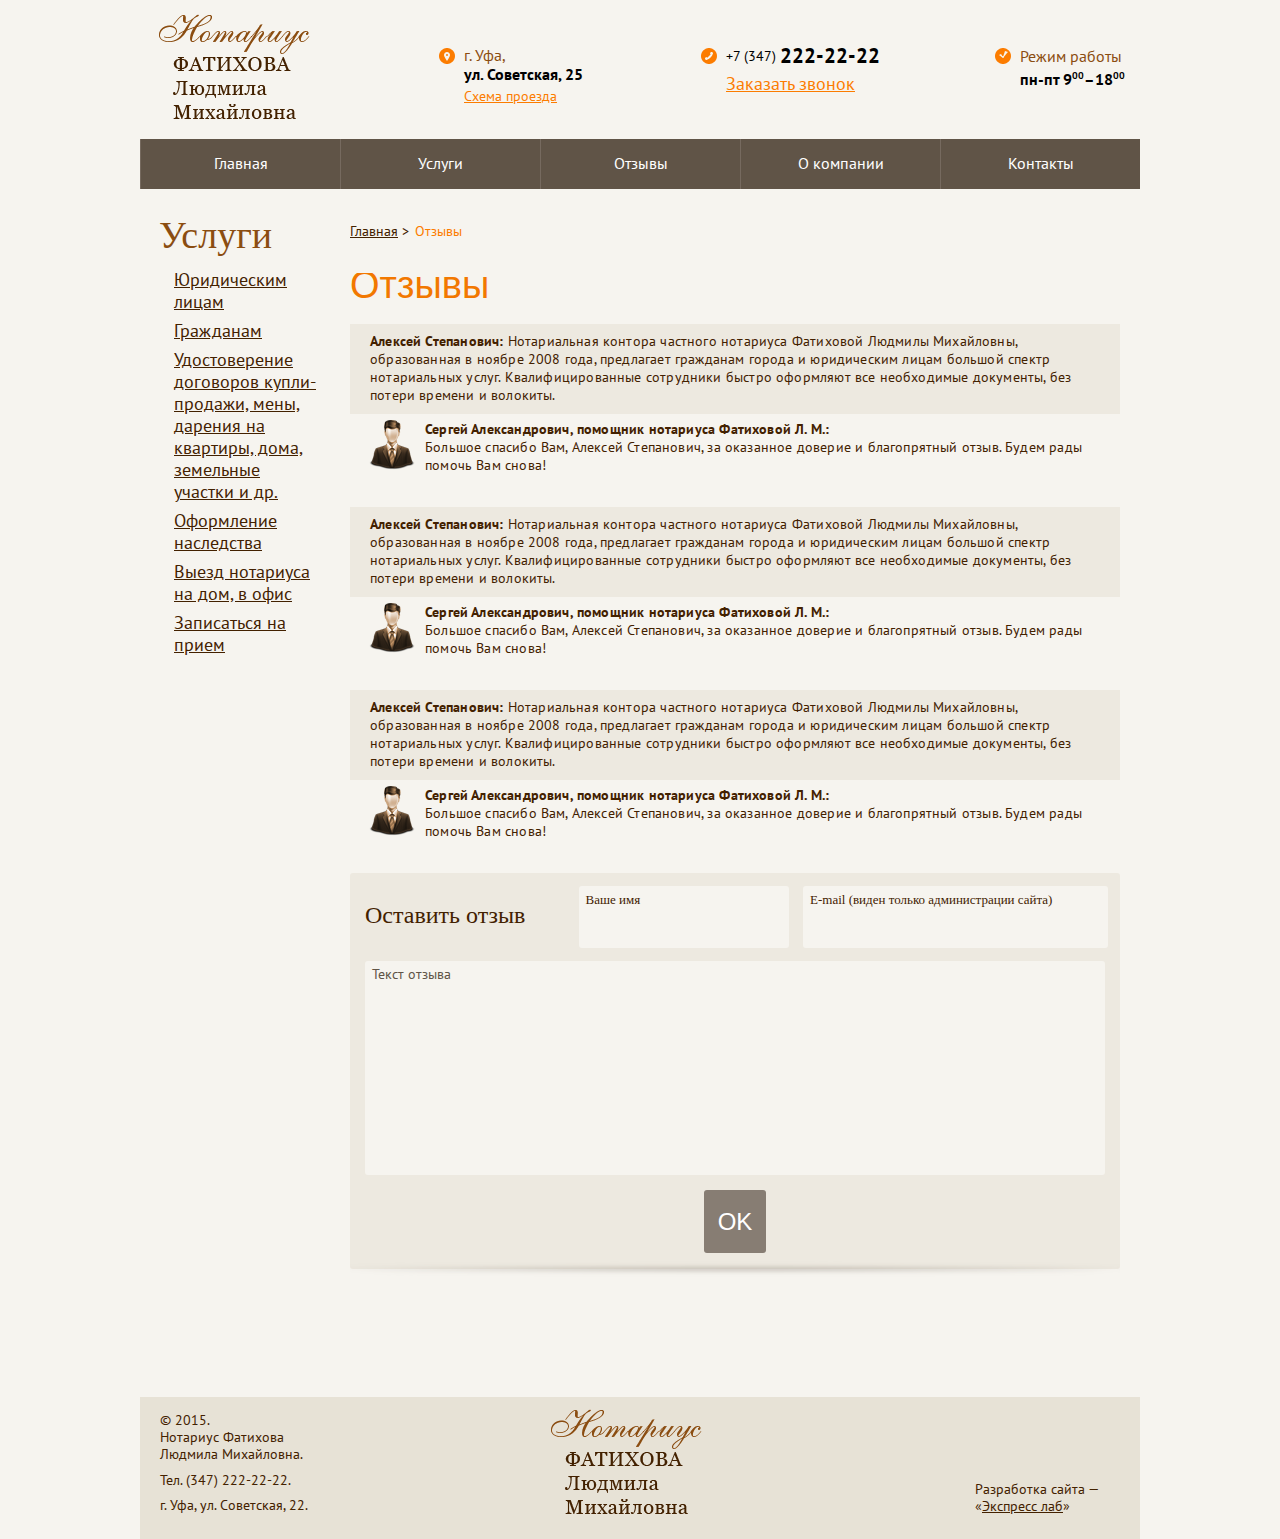
<file: reviews.html>
<!DOCTYPE html>
<html lang="ru">
<head>
    <meta charset="utf-8" />
    <meta name="robots" content="noindex, nofollow">
    <meta name="viewport" content="width=1024">
    <meta name="format-detection" content="telephone=no">
    <meta name="format-detection" content="address=no">
    <title>Title</title>
    <link rel="stylesheet" href="css/main.css" />
    <link href='https://fonts.googleapis.com/css?family=PT+Sans:400,700&subset=cyrillic' rel='stylesheet' type='text/css'>
</head>
<body>
<!-- site -->
<div class="site">
    <!-- site__header -->
    <header class="site__header">
        <!-- logo -->
        <a href="#" class="logo">
            <img src="img/logo.png" alt="Нотариус Фатихова Людмила Михайловна"/>
        </a>
        <!-- /logo -->

        <!-- head-info -->
        <div class="head-info">
            <!-- head-info__address -->
            <address class="head-info__address">
                <span>г. Уфа,</span>
                <span><strong>ул. Советская, 25</strong></span>
                <a href="#">Схема проезда</a>
            </address>
            <!-- /head-info__address -->
            <!-- head-info__contacts -->
            <div class="head-info__contacts">
                <!-- phone -->
                <a class="phone" href="tel:+73472222222">+7 (347) <strong>222-22-22</strong></a>
                <!-- /phone -->
                <!-- head-info__callback -->
                <a href="#" class="head-info__callback popup__open" data-popup="callback">Заказать звонок</a>
                <!-- /head-info__callback -->
            </div>
            <!-- /head-info__contacts -->
            <!-- head-info__mode -->
            <div class="head-info__mode">
                <span>Режим работы</span>
                <strong>пн-пт 9<sup>00</sup>–18<sup>00</sup></strong>
            </div>
            <!-- /head-info__mode -->
        </div>
        <!-- head-info -->

        <!-- head-menu -->
        <nav class="head-menu">
            <ul>
                <li><a href="#">Главная</a></li>
                <li><a href="#">Услуги</a></li>
                <li class="active"><a href="#">Отзывы</a></li>
                <li><a href="#">О компании</a></li>
                <li><a href="#">Контакты</a></li>
            </ul>
        </nav>
        <!-- head-menu -->
    </header>
    <!-- /site__header -->

    <!-- site__content -->
    <div class="site__content">
        <!-- navigation-services -->
        <aside class="site__aside">
            <section class="navigation-services">
                <h2>Услуги</h2>
                <a href="#">Юридическим лицам</a>
                <a href="#">Гражданам</a>
                <a href="#">Удостоверение договоров купли-продажи, мены, дарения на квартиры, дома, земельные участки и др.</a>
                <a href="#">Оформление наследства</a>
                <a href="#">Выезд нотариуса на дом, в офис</a>
                <a href="#">Записаться на прием</a>
            </section>
        </aside>
        <!-- /navigation-services -->

        <!--breadcrumbs-->
        <div class="breadcrumbs">
            <a href="#">Главная</a><span>Отзывы</span>
        </div>
        <!--/bread-crumbs-->

        <!--content-->
        <div class="content">
            <h1>Отзывы</h1>

            <!-- content__reviews -->
            <div class="reviews">

                <!-- reviews__user -->
                <div class="reviews__user">
                    <p><strong>Алексей Степанович: </strong>Нотариальная контора частного нотариуса Фатиховой Людмилы Михайловны, образованная в ноябре 2008 года, предлагает гражданам города и юридическим лицам большой спектр нотариальных услуг. Квалифицированные сотрудники быстро оформляют все необходимые документы, без потери времени и волокиты.</p>
                </div>
                <!-- /reviews__user -->

                <!-- reviews__admin -->
                <div class="reviews__admin">
                    <img align="left" src="img/reviews-admin.png" alt="Admin-icon" width="46" height="50">
                    <p><strong>Сергей Александрович, помощник нотариуса Фатиховой Л. М.: </strong>
                            Большое спасибо Вам, Алексей Степанович, за оказанное доверие и благопрятный отзыв. Будем рады помочь Вам снова!</p>
                </div>
                <!-- /reviews__admin -->

                <!-- reviews__user -->
                <div class="reviews__user">
                    <p><strong>Алексей Степанович: </strong>Нотариальная контора частного нотариуса Фатиховой Людмилы Михайловны, образованная в ноябре 2008 года, предлагает гражданам города и юридическим лицам большой спектр нотариальных услуг. Квалифицированные сотрудники быстро оформляют все необходимые документы, без потери времени и волокиты.</p>
                </div>
                <!-- /reviews__user -->

                <!-- reviews__admin -->
                <div class="reviews__admin">
                    <img align="left" src="img/reviews-admin.png" alt="Admin-icon" width="46" height="50">
                    <p><strong>Сергей Александрович, помощник нотариуса Фатиховой Л. М.: </strong>
                        Большое спасибо Вам, Алексей Степанович, за оказанное доверие и благопрятный отзыв. Будем рады помочь Вам снова!</p>
                </div>
                <!-- /reviews__admin -->

                <!-- reviews__user -->
                <div class="reviews__user">
                    <p><strong>Алексей Степанович: </strong>Нотариальная контора частного нотариуса Фатиховой Людмилы Михайловны, образованная в ноябре 2008 года, предлагает гражданам города и юридическим лицам большой спектр нотариальных услуг. Квалифицированные сотрудники быстро оформляют все необходимые документы, без потери времени и волокиты.</p>
                </div>
                <!-- /reviews__user -->

                <!-- reviews__admin -->
                <div class="reviews__admin">
                    <img align="left" src="img/reviews-admin.png" alt="Admin-icon" width="46" height="50">
                    <p><strong>Сергей Александрович, помощник нотариуса Фатиховой Л. М.: </strong>
                        Большое спасибо Вам, Алексей Степанович, за оказанное доверие и благопрятный отзыв. Будем рады помочь Вам снова!</p>
                </div>
                <!-- /reviews__admin -->

                <!-- reviews__add -->
                <form class="reviews__add">

                    <!-- reviews__add-title -->
                    <span class="reviews__add-title">Оставить отзыв</span>
                    <!-- /reviews__add-title -->

                    <!-- reviews__add-name -->
                    <div class="reviews__add-name">
                        <label for="name">Ваше имя</label>
                        <input type="text" id="name" placeholder="" required />
                    </div>
                    <!-- /reviews__add-name -->

                    <!-- reviews__add-email -->
                    <div class="reviews__add-email">
                        <label for="emailaddress">E-mail <span>(виден только администрации сайта)</span></label>
                        <input id="emailaddress" placeholder=""  type="email" required />
                    </div>
                    <!-- /reviews__add-email -->

                    <textarea rows="4" cols="50" name="subject" placeholder="Текст отзыва" required></textarea>

                    <!-- reviews__add-submit -->
                    <input name="submit" class="reviews__add-submit" type="submit" value="OK" />
                    <!-- /reviews__add-submit -->

                </form>
                <!-- /reviews__add -->

            </div>
            <!-- /content__reviews -->

        </div>
        <!--/content-->

    </div>
    <!-- /site__content -->

    <!-- site__footer -->
    <footer class="site__footer">
        <!-- site__footer-layout -->
        <div class="site__footer-layout">
            <!-- site__footer-info -->
            <div class="site__footer-info">
                <div>© 2015.</div>
                <div>Нотариус Фатихова Людмила Михайловна.</div>
                <!-- phone -->
                <div class="site__footer-phone">Тел. <a href="tel:3472222222">(347) 222-22-22</a>.</div>
                <!-- /phone -->
                <address>г. Уфа, ул. Советская, 22.</address>
            </div>
            <!-- /site__footer-info -->
            <!-- site__footer-copyright -->
            <div class="site__footer-copyright">
                Разработка сайта — «<a href="#">Экспресс лаб</a>»
            </div>
            <!-- site__footer-copyright -->
            <a href="#"  class="site__footer-logo">
                <img src="img/logo.png" alt="logo"/>
            </a>
        </div>
        <!-- /site__footer-layout -->
    </footer>
    <!-- /site__footer -->
</div>
<!-- /site -->
<!-- popup -->
<div class="popup">
    <!-- popup__wrap -->
    <div class="popup__wrap">
        <!-- popup__content -->
        <div class="popup__content popup__callback">
            <!-- callback-popup -->
            <div class="callback-popup">
                <!-- popup__close -->
                <button class="popup__close">Close</button>
                <!-- /popup__close -->
                <!-- callback-popup__content -->
                <div class="callback-popup__content">
                    <form novalidate="" class="callback__form" action="#">
                        <fieldset>
                            <label for="callback__name">Ваше имя</label>
                            <input id="callback__name" placeholder="" class="callback__input" required />
                        </fieldset>
                        <fieldset>
                            <label for="callback__phone">Телефон</label>
                            <input id="callback__phone" placeholder="+7 ( ___ ) ___ - __ - __ " class="input-phone" type="tel" required />
                        </fieldset>
                        <fieldset>
                            <label for="callback__time">Удобное время для звонка</label>
                            <input id="callback__time" placeholder="" class="time__input" required />
                        </fieldset>
                        <fieldset>
                            <label for="callback__email">Email</label>
                            <input  type="email" id="callback__email" placeholder="" class="email__input" required />
                        </fieldset>
                        <input name="submit" id="callback-popup__send" class="callback__button" type="submit" value="Отправить" />
                    </form>
                </div>
                <!-- /callback-popup_content -->
            </div>
            <!-- /popup__content -->
        </div>
        <!-- popup__content -->

        <!-- popup__content -->
        <div class="popup__content popup__thanks">
            <!-- thanks-popup -->
            <div class="thanks-popup">
                <!-- thanks-popup__content -->
                <div class="thanks-popup__content">
                    <p class="topic">Спасибо</p>
                    <p>Наш менеджер свяжется с Вами в указанное время</p>
                </div>
                <!-- /thanks-popup__content -->
            </div>
            <!-- /thanks__content -->
        </div>
        <!-- /popup__content -->
    </div>
    <!-- /popup__wrap -->
</div>
<!-- /popup -->
<script src="js/jquery-2.1.3.min.js"></script>
<script src="js/swiper.min.js"></script>
<script src="js/jquery.inputmask.min.js"></script>
<script src="js/jquery.main.js"></script>

</body>
</html>
</file>
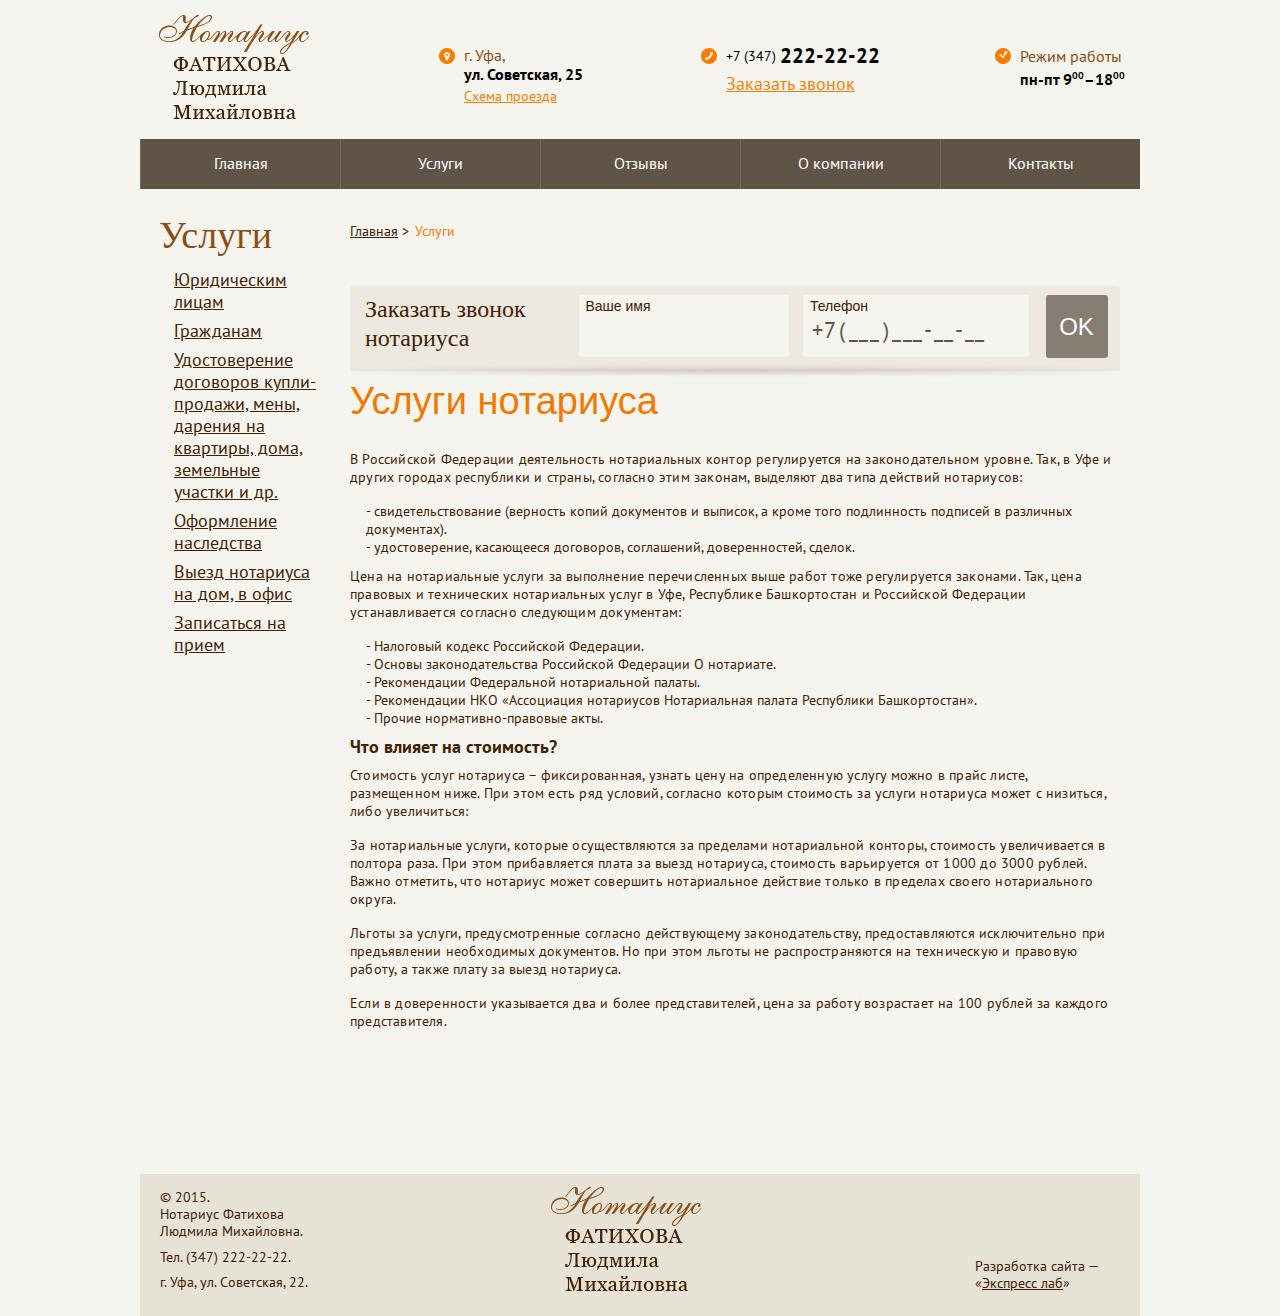
<file: service.html>
<!DOCTYPE html>
<html lang="ru">
<head>
    <meta charset="utf-8" />
    <meta name="robots" content="noindex, nofollow">
    <meta name="viewport" content="width=1024">
    <meta name="format-detection" content="telephone=no">
    <meta name="format-detection" content="address=no">

    <title>Title</title>
    <link rel="stylesheet" href="css/swiper.min.css" />
    <link rel="stylesheet" href="css/main.css" />
    <link href='https://fonts.googleapis.com/css?family=PT+Sans:400,700&subset=cyrillic' rel='stylesheet' type='text/css'>

</head>
<body>
<!-- site -->
<div class="site">
    <!-- site__header -->
    <header class="site__header">
        <!-- logo -->
        <a href="#" class="logo">
            <img src="img/logo.png" alt="Нотариус Фатихова Людмила Михайловна"/>
        </a>
        <!-- /logo -->

        <!-- head-info -->
        <div class="head-info">
            <!-- head-info__address -->
            <div class="head-info__address">
                <address>
                    <a target="_blank" href="https://www.google.com/maps/place/ул.+Советская,+22,+Уфа,+Респ.+Башкортостан,+Росія,+450077">
                        <span>г. Уфа,</span>
                        <span><strong>ул. Советская, 25</strong></span>
                    </a>
                </address>
                <a href="#">Схема проезда</a>
            </div>
            <!-- /head-info__address -->
            <!-- head-info__contacts -->
            <div class="head-info__contacts">
                <!-- phone -->
                <a class="phone" href="tel:+73472222222">+7 (347) <strong>222-22-22</strong></a>
                <!-- /phone -->
                <!-- head-info__callback -->
                <a href="#" class="head-info__callback popup__open" data-popup="callback">Заказать звонок</a>
                <!-- /head-info__callback -->
            </div>
            <!-- /head-info__contacts -->
            <!-- head-info__mode -->
            <div class="head-info__mode">
                <span>Режим работы</span>
                <strong>пн-пт 9<sup>00</sup>–18<sup>00</sup></strong>
            </div>
            <!-- /head-info__mode -->
        </div>
        <!-- head-info -->

        <!-- head-menu -->
        <nav class="head-menu">
            <ul>
                <li><a href="#">Главная</a></li>
                <li class="active"><a href="#">Услуги</a></li>
                <li><a href="#">Отзывы</a></li>
                <li><a href="#">О компании</a></li>
                <li><a href="#">Контакты</a></li>
            </ul>
        </nav>
        <!-- head-menu -->
    </header>
    <!-- /site__header -->

    <!-- site__content -->
    <div class="site__content">
        <!-- navigation-services -->
        <aside class="site__aside">
            <section class="navigation-services">
                <h2>Услуги</h2>
                <a href="#">Юридическим лицам</a>
                <a href="#">Гражданам</a>
                <a href="#">Удостоверение договоров купли-продажи, мены, дарения на квартиры, дома, земельные участки и др.</a>
                <a href="#">Оформление наследства</a>
                <a href="#">Выезд нотариуса на дом, в офис</a>
                <a href="#">Записаться на прием</a>
            </section>
        </aside>
        <!-- /navigation-services -->


        <!--breadcrumbs-->
        <div class="breadcrumbs">
            <a href="#">Главная</a><span>Услуги</span>
        </div>
        <!--/breadcrumbs-->

        <!--content-->
        <div class="content">

            <!--callback-->
            <form class="callback">

                <span class="callback__title">Заказать звонок нотариуса</span>

                <div class="callback__name">
                    <label for="name">Ваше имя</label>
                    <input id="name" placeholder="" class="callback__input" required />
                </div>

                <div class="callback__phone">
                    <label for="phone">Телефон</label>
                    <input id="phone" placeholder="+7 ( ___ ) ___ - __ - __ " class="input-phone" type="tel" required />
                </div>

                <input name="submit" class="callback__button" type="submit" value="OK" />

            </form>
            <!--/callback-->

            <h1>Услуги нотариуса</h1>
            <p>В Российской Федерации деятельность нотариальных контор регулируется на законодательном уровне.
                Так, в Уфе и других городах республики и страны, согласно этим законам, выделяют два типа действий
                нотариусов:</p>
            <ul>
                <li>свидетельствование (верность копий документов и выписок, а кроме того подлинность подписей в различных документах).</li>
                <li>удостоверение, касающееся договоров, соглашений, доверенностей, сделок.</li>
            </ul>
            <p>Цена на нотариальные услуги за выполнение перечисленных выше работ тоже регулируется законами.
                Так, цена правовых и технических нотариальных услуг в Уфе, Республике Башкортостан и Российской
                Федерации устанавливается согласно следующим документам:</p>
            <ul>
                <li>Налоговый кодекс Российской Федерации.</li>
                <li>Основы законодательства Российской Федерации О нотариате.</li>
                <li>Рекомендации Федеральной нотариальной палаты.</li>
                <li>Рекомендации НКО «Ассоциация нотариусов Нотариальная палата Республики Башкортостан».</li>
                <li>Прочие нормативно-правовые акты.</li>
            </ul>

            <h3>Что влияет на стоимость?</h3>
            <p>Стоимость услуг нотариуса – фиксированная, узнать цену на определенную услугу можно в прайс листе,
                размещенном ниже. При этом есть ряд условий, согласно которым стоимость за услуги нотариуса может с
                низиться, либо увеличиться:</p>
            <p>За нотариальные услуги, которые осуществляются за пределами нотариальной конторы, стоимость
                увеличивается в полтора раза. При этом прибавляется плата за выезд нотариуса, стоимость
                варьируется от 1000 до 3000 рублей. Важно отметить, что нотариус может совершить нотариальное
                действие только в пределах своего нотариального округа.</p>
            <p>Льготы за услуги, предусмотренные согласно действующему законодательству, предоставляются
                исключительно при предъявлении необходимых документов. Но при этом льготы не распространяются на
                техническую и правовую работу, а также плату за выезд нотариуса.</p>
            <p>Если в доверенности указывается два и более представителей, цена за работу возрастает на 100
                рублей за каждого представителя.</p>


        </div>
        <!--content-->

    </div>
    <!-- /site__content -->

    <!-- site__footer -->
    <footer class="site__footer">
        <!-- site__footer-layout -->
        <div class="site__footer-layout">
            <!-- site__footer-info -->
            <div class="site__footer-info">
                <div>© 2015.</div>
                <div>Нотариус Фатихова Людмила Михайловна.</div>
                <!-- phone -->
                <div class="site__footer-phone">Тел. <a href="tel:3472222222">(347) 222-22-22</a>.</div>
                <!-- /phone -->
                <address><a target="_blank"  href="https://www.google.com/maps/place/ул.+Советская,+22,+Уфа,+Респ.+Башкортостан,+Росія,+450077">г. Уфа, ул. Советская, 22.</a></address>
            </div>
            <!-- /site__footer-info -->
            <!-- site__footer-copyright -->
            <div class="site__footer-copyright">
                Разработка сайта — «<a href="#">Экспресс лаб</a>»
            </div>
            <!-- site__footer-copyright -->
            <a href="#" class="site__footer-logo">
                <img src="img/logo.png" alt="Нотариус Фатихова Людмила Михайловна"/>
            </a>
        </div>
        <!-- /site__footer-layout -->
    </footer>
    <!-- /site__footer -->
</div>
<!-- /site -->
<!-- popup -->
<div class="popup">
    <!-- popup__wrap -->
    <div class="popup__wrap">
        <!-- popup__content -->
        <div class="popup__content popup__callback">
            <!-- callback-popup -->
            <div class="callback-popup">
                <!-- popup__close -->
                <button class="popup__close">Close</button>
                <!-- /popup__close -->
                <!-- callback-popup__content -->
                <div class="callback-popup__content">
                    <form novalidate="" class="callback__form" action="#">
                        <fieldset>
                            <label for="callback__name">Ваше имя</label>
                            <input id="callback__name" placeholder="" class="callback__input" required />
                        </fieldset>
                        <fieldset>
                            <label for="callback__phone">Телефон</label>
                            <input id="callback__phone" placeholder="+7 ( ___ ) ___ - __ - __ " class="input-phone" type="tel" required />
                        </fieldset>
                        <fieldset>
                            <label for="callback__time">Удобное время для звонка</label>
                            <input id="callback__time" placeholder="" class="time__input" required />
                        </fieldset>
                        <fieldset>
                            <label for="callback__email">Email</label>
                            <input  type="email" id="callback__email" placeholder="" class="email__input" required />
                        </fieldset>
                        <input name="submit" id="callback-popup__send" class="callback__button" type="submit" value="Отправить" />
                    </form>
                </div>
                <!-- /callback-popup_content -->
            </div>
            <!-- /popup__content -->
        </div>
        <!-- popup__content -->

        <!-- popup__content -->
        <div class="popup__content popup__thanks">
            <!-- thanks-popup -->
            <div class="thanks-popup">
                <!-- thanks-popup__content -->
                <div class="thanks-popup__content">
                    <p class="topic">Спасибо</p>
                    <p>Наш менеджер свяжется с Вами в указанное время</p>
                </div>
                <!-- /thanks-popup__content -->
            </div>
            <!-- /thanks__content -->
        </div>
        <!-- /popup__content -->
    </div>
    <!-- /popup__wrap -->
</div>
<!-- /popup -->
<script src="js/jquery-2.1.3.min.js"></script>
<script src="js/swiper.min.js"></script>
<script src="js/jquery.inputmask.min.js"></script>
<script src="js/jquery.main.js"></script>

</body>
</html>
</file>
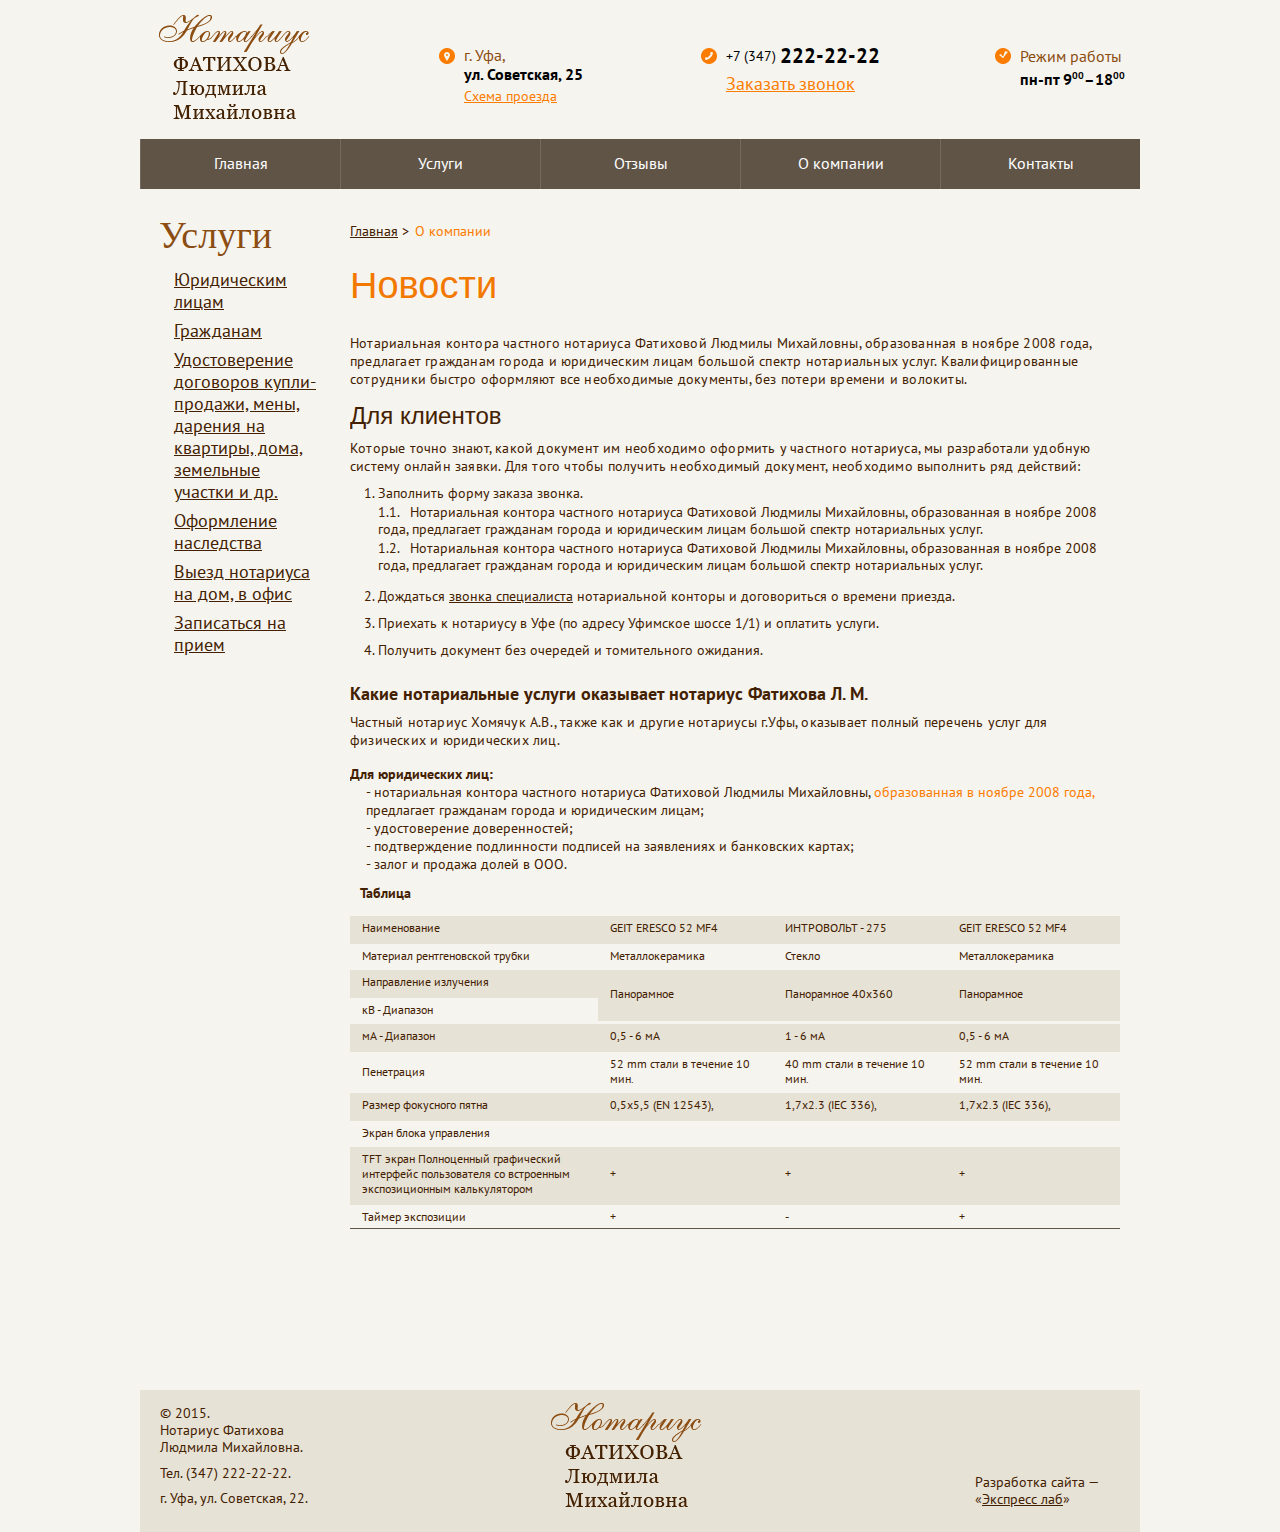
<file: txtgraph.html>
<!DOCTYPE html>
<html lang="ru">
<head>
    <meta charset="utf-8" />
    <meta name="robots" content="noindex, nofollow">
    <meta name="viewport" content="width=1024">
    <meta name="format-detection" content="telephone=no">
    <meta name="format-detection" content="address=no">

    <title>Title</title>
    <link rel="stylesheet" href="css/swiper.min.css" />
    <link rel="stylesheet" href="css/main.css" />
    <link href='https://fonts.googleapis.com/css?family=PT+Sans:400,700&subset=cyrillic' rel='stylesheet' type='text/css'>

</head>
<body>
<!-- site -->
<div class="site">
    <!-- site__header -->
    <header class="site__header">
        <!-- logo -->
        <a href="#" class="logo">
            <img src="img/logo.png" alt="Нотариус Фатихова Людмила Михайловна"/>
        </a>
        <!-- /logo -->

        <!-- head-info -->
        <div class="head-info">
            <!-- head-info__address -->
            <div class="head-info__address">
                <address>
                    <a target="_blank" href="https://www.google.com/maps/place/ул.+Советская,+22,+Уфа,+Респ.+Башкортостан,+Росія,+450077">
                        <span>г. Уфа,</span>
                        <span><strong>ул. Советская, 25</strong></span>
                    </a>
                </address>
                <a href="#">Схема проезда</a>
            </div>
            <!-- /head-info__address -->
            <!-- head-info__contacts -->
            <div class="head-info__contacts">
                <!-- phone -->
                <a class="phone" href="tel:+73472222222">+7 (347) <strong>222-22-22</strong></a>
                <!-- /phone -->
                <!-- head-info__callback -->
                <a href="#" class="head-info__callback popup__open" data-popup="callback">Заказать звонок</a>
                <!-- /head-info__callback -->
            </div>
            <!-- /head-info__contacts -->
            <!-- head-info__mode -->
            <div class="head-info__mode">
                <span>Режим работы</span>
                <strong>пн-пт 9<sup>00</sup>–18<sup>00</sup></strong>
            </div>
            <!-- /head-info__mode -->
        </div>
        <!-- head-info -->

        <!-- head-menu -->
        <nav class="head-menu">
            <ul>
                <li><a href="#">Главная</a></li>
                <li><a href="#">Услуги</a></li>
                <li><a href="#">Отзывы</a></li>
                <li><a href="#">О компании</a></li>
                <li><a href="#">Контакты</a></li>
            </ul>
        </nav>
        <!-- head-menu -->
    </header>
    <!-- /site__header -->

    <!-- site__content -->
    <div class="site__content">
        <!-- navigation-services -->
        <aside class="site__aside">
            <section class="navigation-services">
                <h2>Услуги</h2>
                <a href="#">Юридическим лицам</a>
                <a href="#">Гражданам</a>
                <a href="#">Удостоверение договоров купли-продажи, мены, дарения на квартиры, дома, земельные участки и др.</a>
                <a href="#">Оформление наследства</a>
                <a href="#">Выезд нотариуса на дом, в офис</a>
                <a href="#">Записаться на прием</a>
            </section>
        </aside>
        <!-- /navigation-services -->

        <!--breadcrumbs-->
        <div class="breadcrumbs">
            <a href="#">Главная</a><span>О компании</span>
        </div>
        <!--/breadcrumbs-->

        <!--content-->
        <div class="content">

            <h1>Новости</h1>
            <p>Нотариальная контора частного нотариуса Фатиховой Людмилы Михайловны, образованная в ноябре 2008 года,
                предлагает гражданам города и юридическим лицам большой спектр нотариальных услуг. Квалифицированные
                сотрудники быстро оформляют все необходимые документы, без потери времени и волокиты.</p>
            <h2>Для клиентов</h2>
            <p>Которые точно знают, какой документ им необходимо оформить у частного нотариуса, мы разработали удобную
                систему онлайн заявки. Для того чтобы получить необходимый документ, необходимо выполнить ряд действий:</p>


            <ol>
                <li>Заполнить форму заказа звонка.
                    <ol>
                        <li>Нотариальная контора частного нотариуса Фатиховой Людмилы Михайловны, образованная в
                            ноябре 2008 года, предлагает гражданам города и юридическим лицам большой спектр нотариальных услуг.
                        <li>Нотариальная контора частного нотариуса Фатиховой Людмилы Михайловны, образованная в ноябре
                            2008 года, предлагает гражданам города и юридическим лицам большой спектр нотариальных услуг.</li>
                    </ol>
                </li>
                <li>Дождаться <a href="">звонка специалиста</a> нотариальной конторы и договориться о времени приезда.</li>
                <li>Приехать к нотариусу в Уфе (по адресу Уфимское шоссе 1/1) и оплатить услуги.</li>
                <li>Получить документ без очередей и томительного ожидания.</li>
            </ol>


            <h3>Какие нотариальные услуги оказывает нотариус Фатихова Л. М.</h3>
            <p>Частный нотариус Хомячук А.В., также как и другие нотариусы г.Уфы, оказывает полный перечень услуг
                для физических и юридических лиц.</p>
            <strong>Для юридических лиц:</strong>
            <ul>
                <li>нотариальная контора частного нотариуса Фатиховой Людмилы Михайловны, <span>образованная
                        в ноябре 2008 года,</span> предлагает гражданам города и юридическим лицам; </li>
                <li>удостоверение доверенностей;</li>
                <li>подтверждение подлинности подписей на заявлениях и банковских картах;</li>
                <li>залог и продажа долей в ООО.</li>
            </ul>
            <table>
                <caption>Таблица</caption>
                <tr>
                    <th>Наименование</th>
                    <td>GEIT ERESCO 52 MF4	</td>
                    <td>ИНТРОВОЛЬТ - 275</td>
                    <td>GEIT ERESCO 52 MF4</td>
                </tr>
                <tr>
                    <th>Материал рентгеновской трубки</th>
                    <td>Металлокерамика</td>
                    <td>Стекло</td>
                    <td>Металлокерамика</td>
                </tr>
                <tr>
                    <th>Направление излучения</th>
                    <td rowspan="2">Панорамное</td>
                    <td rowspan="2">Панорамное 40х360</td>
                    <td rowspan="2">Панорамное</td>
                </tr>
                <tr>
                    <th colspan="4">кВ - Диапазон	</th>
                </tr>
                <tr>
                    <th>мА - Диапазон</th>
                    <td>0,5 - 6 мА</td>
                    <td>1 - 6 мА</td>
                    <td>0,5 - 6 мА</td>
                </tr>
                <tr>
                    <th>Пенетрация</th>
                    <td>52 mm стали в течение 10 мин.</td>
                    <td>40 mm стали в течение 10 мин.</td>
                    <td>52 mm стали в течение 10 мин.</td>
                </tr>
                <tr>
                    <th>Размер фокусного пятна</th>
                    <td>0,5х5,5 (EN 12543),</td>
                    <td>1,7х2.3 (IEC 336),</td>
                    <td>1,7х2.3 (IEC 336),</td>
                </tr>
                <tr><th colspan="4">Экран блока управления</th></tr>
                <tr>
                    <th>TFT экран Полноценный графический интерфейс пользователя со встроенным экспозиционным калькулятором</th>
                    <td>+</td>
                    <td>+</td>
                    <td>+</td>
                </tr>
                <tr>
                    <th>Таймер экспозиции</th>
                    <td>+</td>
                    <td>-</td>
                    <td>+</td>
                </tr>

            </table>

        </div>
        <!--/content-->

    </div>
    <!-- /site__content -->

    <!-- site__footer -->
    <footer class="site__footer">
        <!-- site__footer-layout -->
        <div class="site__footer-layout">
            <!-- site__footer-info -->
            <div class="site__footer-info">
                <div>© 2015.</div>
                <div>Нотариус Фатихова Людмила Михайловна.</div>
                <!-- phone -->
                <div class="site__footer-phone">Тел. <a href="tel:3472222222">(347) 222-22-22</a>.</div>
                <!-- /phone -->
                <address><a target="_blank"  href="https://www.google.com/maps/place/ул.+Советская,+22,+Уфа,+Респ.+Башкортостан,+Росія,+450077">г. Уфа, ул. Советская, 22.</a></address>
            </div>
            <!-- /site__footer-info -->
            <!-- site__footer-copyright -->
            <div class="site__footer-copyright">
                Разработка сайта — «<a href="#">Экспресс лаб</a>»
            </div>
            <!-- site__footer-copyright -->
            <a href="#" class="site__footer-logo">
                <img src="img/logo.png" alt="Нотариус Фатихова Людмила Михайловна"/>
            </a>
        </div>
        <!-- /site__footer-layout -->
    </footer>
    <!-- /site__footer -->
</div>
<!-- /site -->
<!-- popup -->
<div class="popup">
    <!-- popup__wrap -->
    <div class="popup__wrap">
        <!-- popup__content -->
        <div class="popup__content popup__callback">
            <!-- callback-popup -->
            <div class="callback-popup">
                <!-- popup__close -->
                <button class="popup__close">Close</button>
                <!-- /popup__close -->
                <!-- callback-popup__content -->
                <div class="callback-popup__content">
                    <form novalidate="" class="callback__form" action="#">
                        <fieldset>
                            <label for="callback__name">Ваше имя</label>
                            <input id="callback__name" placeholder="" class="callback__input" required />
                        </fieldset>
                        <fieldset>
                            <label for="callback__phone">Телефон</label>
                            <input id="callback__phone" placeholder="+7 ( ___ ) ___ - __ - __ " class="input-phone" type="tel" required />
                        </fieldset>
                        <fieldset>
                            <label for="callback__time">Удобное время для звонка</label>
                            <input id="callback__time" placeholder="" class="time__input" required />
                        </fieldset>
                        <fieldset>
                            <label for="callback__email">Email</label>
                            <input  type="email" id="callback__email" placeholder="" class="email__input" required />
                        </fieldset>
                        <input name="submit" id="callback-popup__send" class="callback__button" type="submit" value="Отправить" />
                    </form>
                </div>
                <!-- /callback-popup_content -->
            </div>
            <!-- /popup__content -->
        </div>
        <!-- popup__content -->

        <!-- popup__content -->
        <div class="popup__content popup__thanks">
            <!-- thanks-popup -->
            <div class="thanks-popup">
                <!-- thanks-popup__content -->
                <div class="thanks-popup__content">
                    <p class="topic">Спасибо</p>
                    <p>Наш менеджер свяжется с Вами в указанное время</p>
                </div>
                <!-- /thanks-popup__content -->
            </div>
            <!-- /thanks__content -->
        </div>
        <!-- /popup__content -->
    </div>
    <!-- /popup__wrap -->
</div>
<!-- /popup -->
<script src="js/jquery-2.1.3.min.js"></script>
<script src="js/swiper.min.js"></script>
<script src="js/jquery.inputmask.min.js"></script>
<script src="js/jquery.main.js"></script>

</body>
</html>
</file>
<file: css/main.css>
@charset "utf-8";
/* --------------- Style to null --------------- */
*{-webkit-text-size-adjust: none; }
*{-moz-box-sizing:border-box;box-sizing:border-box;}html,body,div,span,h1,h2,h3,h4,h5,h6,p,em,img,strong,sub,sup,b,u,i,dl,dt,dd,ol,ul,li,fieldset,form,label,table,tbody,tfoot,thead,tr,th,td,article,aside,canvas,details,figcaption,figure,a,footer,header,hgroup,menu,nav,section,summary,time,mark,audio,video{-webkit-tap-highlight-color: rgba(0,0,0,0); border:0;outline:0;vertical-align:baseline;background:transparent;font-size:100%;margin:0;padding:0;}a{background:transparent;}table{border-collapse:collapse;border-spacing:0;}td,td img{vertical-align:top;}input,select,button,textarea{font-size:12px;font-family:Arial, Helvetica, sans-serif;margin:0;}input[type="text"],input[type="password"],textarea,input[type="email"],input[type="phone"],input[type="number"]{font:12px Arial, Helvetica, sans-serif;padding:0;}input[type="checkbox"]{vertical-align:bottom;}input[type="radio"]{vertical-align:text-bottom;}sub{vertical-align:sub;font-size:smaller;}sup{vertical-align:super;font-size:smaller;}article,aside,details,figcaption,figure,footer,header,hgroup,menu,nav,section{display:block;}ul,ol{list-style:none;}html{overflow-y:scroll;overflow-x:auto;}html,body{height:100%;}body{line-height:1;color:#000;text-align:left;z-index:1;position:relative;}input [type='text']{padding:0;}textarea{resize:none;overflow:auto;}label,input[type="button"],input[type="submit"],button{cursor:pointer;}input[type="button"],input[type="reset"],input[type="submit"],button,input[type="text"],input[type="password"],textarea,input[type="email"],input[type="tel"],input[type="phone"],input[type="number"]{-webkit-appearance:none;}a,a:visited,a:hover,a:focus,a:active{text-decoration:none;}input[type="submit"]::-moz-focus-inner,button::-moz-focus-inner{border:0;padding:0;}input:invalid{outline:none;-moz-box-shadow:none;border:none;}::-ms-clear{display:none;}input,textarea,input[type="search"]:focus,:focus{outline:none;}
/* --------------- Style to null --------------- */
/*
    main styles
    version: 26.10.2015

    placeholder

    site

    content

    head-info

    logo

    head-menu

    navigation-services

    breadcrumbs

    swiper-container

    service

    last-news

    news__item

    content__news

    reviews

    contacts

*/
/* --------------- placeholder --------------- */
::-webkit-input-placeholder {
    color: #605447;
    font: 22px 'PT Sans', sans-serif;
    letter-spacing: 1.4px;
    word-spacing: -5px;
}
:-moz-placeholder {
    color: #605447;
    font: 22px 'PT Sans', sans-serif;
    letter-spacing: 1.4px;
    word-spacing: -5px;
}
.placeholder {
    color: #605447;
    font: 22px 'PT Sans', sans-serif;
    letter-spacing: 1.4px;
    word-spacing: -5px;
}
textarea::-webkit-input-placeholder {
    color: #605447;
    font: 14px 'PT Sans', sans-serif;
    letter-spacing:0;
    word-spacing: 0;
}
textarea:-moz-placeholder {
    color: #605447;
    font: 14px 'PT Sans', sans-serif;
    letter-spacing:0;
    word-spacing: 0;
}
textarea .placeholder {
    color: #605447;
    font: 14px 'PT Sans', sans-serif;
    letter-spacing:0;
    word-spacing: 0;
}
/* --------------- /placeholder --------------- */

/* --------------- site --------------- */
.site {
    min-height: 100%;
    min-width: 1000px;
    overflow: hidden;
    position: relative;
    font: 14px 'PT Sans', sans-serif;
    background-color: #f6f4ef;
    z-index: 1;
}
.site:after {
    content: '';
    display: block;
    clear: both;
    width: 100%;
    height: 142px;
}
.site__header {
    position: relative;
    width: 1000px;
    margin: 0 auto 33px;
    padding-top: 14px;
    z-index: 3;
}
.site__content {
    position: relative;
    z-index: 2;
    width: 1000px;
    margin: 0 auto 30px;
}
.site__aside {
    float: left;
    width: 180px;
    margin: -9px 30px 15px 0;
}
.site__additionally{
     padding-top: 24px;
     padding-left: 17px;
     border-top: 1px solid #8b4d11;
     overflow: hidden;
}
.site__footer {
    z-index: 2;
    position: absolute;
    left: 0;
    right: 0;
    bottom: 0;
    height: 142px;
}
.site__footer-layout {
    position: relative;
    width: 1000px;
    height: 142px;
    margin: 0 auto;
    padding-top: 12px;
    padding-right: 27px;
    font-size: 14px;
    line-height: 17px;
    color: #432100;
    background: #e7e2d6;
    text-align: center;
}
.site__footer-info{
    position: absolute;
    top: 15px;
    left: 20px;
    width: 155px;
    font-style: normal;
    text-align: left;
}
.site__footer-info a{
    color: #432100;
    cursor: default;
}
.site__footer-info address{
    font-style: normal;
}
.site__footer-phone{
    margin: 9px 0 8px;
}
.site__footer-phone a{
    color: #432100;
    cursor: default;
}
.site__footer-copyright{
    position: absolute;
    top: 84px;
    right: 20px;
    width: 145px;
    text-align: left;
}
.site__footer-copyright a{
    color: #432100;
    text-decoration: underline;
}
.site__footer-copyright a:hover{
    text-decoration: none;
}
/* --------------- /site --------------- */

/* --------------- content --------------- */
.content{
    margin-bottom: 128px;
    font-size: 14px;
    line-height: 18px;
    color: #432100;
    overflow: hidden;
    width: 770px;
}
.content  a{
    color:  #432100;
    text-decoration: underline;
    transition: opacity .3s ease;
    -webkit-transition: opacity .3s ease;
}
.content a:hover{
    color: #f27800;
}
.content p{
    letter-spacing: 0.2px;
    margin-bottom: 16px;
}
.content .descr-text{
    margin-bottom: -1px;
}
.content span{
    color: #fc7c00;
}
.content span.green{
    color: #98ca3c;
}
.content h1{
    font-size: 38px;
    color: #f27800;
    line-height: 25px;
    font-weight: normal;
    margin-bottom: 36px;
    font-family: 'Georgia', sans-serif;
}
.content h2{
    font-size: 24px;
    margin-bottom: 11px;
    font-weight: normal;
    line-height: 24px;
    font-family: 'Georgia', sans-serif;
    color: #432100;
}
.content h3{
    font-size: 18px;
    color: #432100;
    font-family: 'PT Sans', sans-serif;
    margin-bottom: 10px;
}
.content strong,b{
    font-size: 14px;
    margin-bottom: 0;
    margin-top: 6px;
}
.content ol{
    counter-reset: li;
    list-style: none;
    margin-top: -10px;
    margin-bottom: 22px;
}
.content ol>li{
    position: relative;
    padding-left: 14px;
    line-height: 25px;
    margin-top: 2px;
}
.content  .list-strong li .callback{
    margin-left: -13px;
}
.content ol>li li{
    line-height: 17px;
}
.content ol>li ol{
    margin-top: -4px;
    margin-bottom: 10px;
}
.content ol li:before{
    counter-increment: li;
    content: counters(li,".") ". ";
}
.content ol li li:before{
    margin-right: 7px;
}
.content ul{
    padding-left: 16px;
    margin-bottom: 11px;
}
.content .client-list{
    margin-bottom: 10px;
}
.content ul li:before{
    content: "- ";
}
.content .cost {
    margin-top: 27px;
    margin-bottom: 263px;
}
.content table{
    margin: 10px 0 20px;
    margin-bottom: 33px;
    width: 772px;
}
.content table th,
.content table td{
    width: 181px;
    vertical-align: middle;
    padding: 4px 12px;
}
.content table tr:last-child{
    border-bottom: 1px solid #605447;
}
.content table tr:first-child{
    border-top: 1px solid #f6f4ef;
}
.content table td:first-child{
    width: 261px;
}
.content table th:first-child{
    width: 261px;
}
.content table tr:nth-child(odd){
    background-color: #e7e2d6;
}
.content table tr:nth-child(odd) td, .content table tr:nth-child(odd) th{
    padding-bottom: 9px;
    border-top: 3px solid #f6f4ef;
}
.content table td{
    line-height: 15px;
    font-size: 12px;
}
.content table th{
    line-height: 15px;
    font-size: 12px;
    font-weight: normal;
}
.content table tr:last-child{
    border-bottom: 1px solid #605447;
}
.content table{
    font-family: 'PT Sans', sans-serif;
}
.content table caption{
    text-align: left;
    font-weight: bold;
    padding-left: 10px;
    margin-bottom: 11px;
}
.content .supports{
    margin-bottom: 9px;
}
.content ol .callback{
    margin-left: -13px;
}
/* --------------- /content --------------- */

/* --------------- callback --------------- */
.callback{
    font-family: "Georgia","sans-serif";
    background-color: #ede9e0;
    padding-top: 9px;
    padding-bottom: 1px;
    margin-top: 13px;
    border-radius: 3px;
    width: 770px;
    height: 85px;
    position: relative;
    margin-bottom: 18px;
    font-weight: normal;
}
.callback:after{
    content: "";
    position: absolute;
    width: 770px;
    height: 16px;
    bottom: -8px;
    left: 0;
    background: url("../img/table-line.png");
}
.callback span{
    color: #432100;
}
.callback__title{
    display: inline-block;
    width: 220px;
    height: 62px;
    font-size: 24px;
    margin-left: 15px;
    margin-right: -36px;
    padding-top: 0;
    font-weight: normal;
    vertical-align: top;
    line-height: 29px;
}
.callback__name{
    display: inline-block;
    height: 62px;
    width: 210px;
    border-radius: 3px;
    box-sizing: border-box;
    font-family: 'Open Sans', sans-serif;
    font-size: 14px;
    padding: 2px 7px 7px 7px;
    background: #f6f4ef;
    margin-left: 26px;
    border: none;
    vertical-align: top;
}
.callback__phone{
    display: inline-block;
    height: 62px;
    border-radius: 3px;
    box-sizing: border-box;
    font-family: 'Open Sans', sans-serif;
    font-size: 14px;
    padding: 2px 7px 7px 7px;
    background: #f6f4ef;
    border: none;
    vertical-align: top;
    width: 226px;
    margin-left: 11px;
}
.callback__button{
    height: 63px;
    width: 62px;
    border-radius: 3px;
    border: rgba(0,0,0,.3) 0 solid;
    box-sizing: border-box;
    padding: 10px;
    background: #877d73;
    color: #FFF;
    font-weight: 400;
    font-size: 24px;
    transition: background .4s;
    cursor: pointer;
    margin-left: 13px;
    display: inline-block;
}
.callback__button:hover{
    background:rgba(0,0,0,.3);
}
.callback__input{
    width: 100%;
    height: 33px;
    background: #f6f4ef;
    border: none;
    color: #605447;
    font: 22px 'PT Sans', sans-serif;
    letter-spacing: 1.4px;
    word-spacing: -5px;
}
.callback .input-phone{
    width: 100%;
    background: #f6f4ef;
    font: 22px 'PT Sans', sans-serif;
    border: none;
    box-shadow: none;
}
/* --------------- /callback --------------- */

/* --------------- head-info --------------- */
.head-info > div,
.head-info__address{
    position: absolute;
    top: 46px;
    right: 6px;
    width: 185px;
    padding-left: 25px;
    line-height: 20px;
    background: url(../img/icons-place.png) no-repeat 0 2px;
}
.head-info a,
.head-info span{
    display: block;
    color: #8b4d11;
    transition: opacity .3s ease;
    -webkit-transition: opacity .3s ease;
}
.head-info a:hover{
    text-decoration: none;
}
.head-info strong{
    color: #000;
}
.head-info .phone{
    margin-bottom: 5px;
    color: #000;
    cursor: default;
    line-height: 16px;
}
.head-info .phone strong{
    position: relative;
    top: 2px;
    font-size: 21px;
}
.head-info .head-info__address{
    right: 516px;
    font-size: 16px;
    font-style: normal;
    line-height: 19px;
}
.head-info__address address{
    font-style: normal;
}
.head-info__address address a{
    cursor: default;
}
.head-info__address > a{
    margin-top: 3px;
    font-size: 14px;
    color: #fc7c00;
    text-decoration: underline;
}
.head-info .head-info__contacts{
    right: 254px;
    background-image: url("../img/icons-phone.png");
}
.head-info .head-info__callback{
    margin-top: 10px;
    font-size: 18px;
    color: #fc7c00;
    text-decoration: underline;
}
.head-info .head-info__mode{
    width: 139px;
    font-size: 16px;
    color: #8b4d11;
    background-image: url("../img/icons-mode.png");
}
.head-info .head-info__mode sup{
    font-size: 10px;
}
/* -------------- /head-info --------------- */

/* --------------- logo --------------- */
.logo {
    display: inline-block;
    margin-left: 19px;
    margin-bottom: 16px;
}
/* --------------- /logo --------------- */

/* --------------- head-menu --------------- */
.head-menu{
    position: relative;
    height: 50px;
    z-index: 9;
    background-color: #605447;
}
.head-menu_index{
    background-color: rgba(33,16,0,.7);
}
.head-menu > ul{
    display: table;
    width: 100%;
}
.head-menu li{
    position: relative;
    display: table-cell;
    width: 20%;
    height: 50px;
    border-left: 1px solid #766a5f;
    text-align: center;
}
.head-menu li a{
    position: absolute;
    top: -1px;
    left: 0;
    right: 0;
    bottom: 0;
    height: 52px;
    padding: 15px 10px 0;
    font-size: 16px;
    color: #fff;
    transition: background .3s ease;
    -webkit-transition: background .3s ease;
}
.head-menu a:first-child{
    border-left: none;
}
.head-menu a:hover{
    background: url("../img/menu-active.jpg") no-repeat center/100% 100% #8b7158;
}
/* --------------- /head-menu --------------- */

/* --------------- navigation-services --------------- */
.navigation-services{
    padding-left: 19px;
    font-size: 18px;
}
.navigation-services a{
    display: block;
    margin-left: 15px;
    margin-bottom: 7px;
    color: #432100;
    line-height: 22px;
    text-decoration: underline;
}
.navigation-services a:hover{
    text-decoration: none;
}
.navigation-services h2{
    margin-bottom: 12px;
    font: normal 38px 'Georgia', serif;
    color: #8b4d11;
}
/* --------------- /navigation-services --------------- */

/* --------------- breadcrumbs --------------- */
.breadcrumbs{
    margin: 6px 0;
    margin-bottom: 33px;
    position: relative;
}
.breadcrumbs a{
    position: relative;
    margin-top: 3px;
    font-size: 14px;
    color: #432100;
    text-decoration: underline;
}
.breadcrumbs a:after{
    content: '>';
    position: absolute;
    right: -11px;
}
.breadcrumbs span{
    padding-left: 17px;
    color: #fc7c00;
}
/* --------------- /breadcrumbs --------------- */

/* -------------- swiper-container --------------- */
.swiper-container{
    margin-top: -50px;
    border-bottom: 3px solid #8b4d11;
}
.swiper-slide{
    height: 300px;
    font: 24px/29px 'Georgia', sans-serif;
    color: #432100;
    background-size: contain;
}
.swiper-slide h2{
    margin-bottom: 4px;
    font-size: 31px;
    font-weight: normal;
    color: #fc7c00;
    text-transform: uppercase;
}
.swiper__content{
    padding-top: 93px;
    padding-left: 90px;
    padding-right: 660px;
}
.swiper-button-prev,
.swiper-button-next{
    top: 64%;
    width: 11px;
    height: 21px;
    background: url("../img/img_arrows.png") no-repeat 0 0;
}
.swiper-button-next{
    background-position: -12px 0;
}
/* -------------- /swiper-container --------------- */

/* --------------- service --------------- */
.service{
    margin-right: -10px;
    margin-bottom: 41px;
}
.service h2{
    color: #f27800;
    font-family: "Georgia",sans-serif;
    font-size: 38px;
    font-weight: normal;
    line-height: 25px;
    margin-bottom: 27px;
}
.service__item{
    position: relative;
    display: inline-block;
    width: 175px;
    height: 183px;
    margin-right: 20px;
    margin-bottom: 8px;
    border-radius: 0 0 5px 5px;
    text-align: center;
    vertical-align: top;
}
.service__item a{
    transition: box-shadow .3s ease;
    -webkit-transition: box-shadow .3s ease;
}
.service__item:hover a{
    display: block;
    position: absolute;
    top: -3px;
    left: -4px;
    padding: 3px 4px;
    width: 183px;
    height: 189px;
    box-shadow: 0 0 5px #999;
}
.service__item img{
    display: block;
    margin-bottom: 6px;
}
.service__item a{
    text-decoration: none;
}
.service__item a span{
    display: block;
    height: 57px;
    font: 16px 'Georgia', sans-serif;
    color: #432100;
    text-decoration: none;
}
/* --------------- /service --------------- */

/* --------------- last-news --------------- */
.last-news h2{
    display: inline-block;
    margin-right: 12px;
    font: 38px 'Georgia', serif;
    color: #8b4d11;
}
.last-news__title{
    margin-bottom: 8px;
}
.last-news__title a{
    color: #fc7c00;
    text-decoration: underline;
}
.last-news__title a:hover{
    text-decoration: none;
}
.last-news__item{
    float: left;
    width: 25%;
    line-height: 14px;
}
.last-news__info{
    float: left;
    max-width: 88px;
}
.last-news__info img{
    width: 75px;
    display: block;
    margin: 5px 13px 5px 0;
}
.last-news__date{
    display: block;
    width: 75px;
    font-size: 12px;
    color: #8b4d11;
}
.last-news__content{
    padding-right: 10px;
    line-height: 17px;
    overflow: hidden;
}
.last-news__content span{
    color: #432100;
    text-decoration: underline;
}
.last-news__item:hover span{
    text-decoration: none;
}
/* --------------- /last-news --------------- */

/* --------------- news-list --------------- */
.news-list{
    min-height: 155px;
}
.news-list time{
    display: block;
    color: #8b4d11;
    font-size: 12px;
    margin-bottom: 6px;
    margin-top: -3px;
}
.news-list__content a{
    display: block;
    font: normal 24px 'Georgia', serif;
    margin-bottom: 6px;
    letter-spacing: 0.1px;
}
.news-list a img{
    float: left;
    margin-right: 22px;
    width: 170px;
    height: 117px;
}
.news-list__content{
    margin-bottom: 12px;
    overflow: hidden;
}
.news-list__content p{
    line-height: 17px;
}
/* --------------- /news-list --------------- */

/* --------------- news --------------- */
.news h1{
    line-height: 38px !important;
    margin-bottom: 12px !important;
}
.news__content img{
    margin-left: 32px;
    margin-bottom: 22px;
}
.news time{
    display: block;
    color: #8b4d11;
    font-size: 12px;
    margin-top: -3px;
    margin-bottom: 26px;
}
.news__content p{
    letter-spacing: 0.15px;
    margin-bottom: 7px;
    line-height: 17px;
}
/* --------------- news --------------- */

/* --------------- reviews --------------- */
.reviews{
    margin-top: -10px;
}
.reviews__user{
    min-height: 90px;
    background-color: #ede9e0;
    padding: 8px 19px 10px 20px;
}
.reviews p{
    letter-spacing: 0.18px;
    margin-bottom: 0;
}
.reviews__admin{
    margin-bottom: 33px;
    min-height: 54px;
}
.reviews__admin img{
    position: relative;
    left: 19px;
    margin-right: 29px;
}
.reviews__add{
    font-family: "Georgia","sans-serif";
    width: 100%;
    background-color: #ede9e0;
    padding-top: 13px;
    padding-bottom: 1px;
    border-radius: 3px;
}
.reviews__add:after{
    content: "";
    position: absolute;
    width: 770px;
    height: 16px;
    bottom: -8px;
    background: url("../img/table-line.png");
}
.reviews__add-name input{
    width: 100%;
    height: 33px;
    background: #f6f4ef;
    border: none;
    font-size: 14px;
}
.reviews__add-name{
    display: inline-block;
    height: 62px;
    width: 210px;
    border-radius: 3px;
    box-sizing: border-box;
    font-size: 13px;
    padding: 5px 7px 7px 7px;
    background: #f6f4ef;
    margin-left: 26px;
    border: none;
    vertical-align: top;
}
.reviews__add-email{
    width:305px;
    margin-left: 11px;
    display: inline-block;
    height: 62px;
    border-radius: 3px;
    box-sizing: border-box;
    font-size: 13px;
    padding: 5px 7px 7px 7px;
    background: #f6f4ef;
    border: none;
    vertical-align: top;
}
.reviews__add-name span{
    font-style: italic;
    font-size: 13px;
}
.reviews__add-email input{
    width: 100%;
    background: #f6f4ef;
    border: none;
}
.reviews__add textarea{
    background: #f6f4ef;
    width: 740px;
    height: 214px;
    border: #f6f4ef;
    box-sizing: border-box;
    -moz-border-radius: 3px;
    font-size: 14px;
    -webkit-border-radius: 3px;
    border-radius: 3px;
    display: block;
    padding: 4px 4px 4px 7px;
    overflow: hidden;
    margin: 13px auto;
}
.reviews__add input[type="email"]{
    font-size:14px;
    padding: 7px;
}
.reviews__add input[type="name"]{
    font-size:14px;
    padding: 7px;
}
.reviews__add textarea:focus,
.reviews__add-name:focus{
    outline:none;
}
.reviews__add-submit{
    display: block;
    height: 63px;
    width: 62px;
    border-radius: 3px;
    border: rgba(0,0,0,.3) 0 solid;
    box-sizing: border-box;
    padding: 10px;
    background: #877d73;
    color: #FFF;
    font-weight: 400;
    font-size: 24px;
    transition: background .4s;
    cursor: pointer;
    margin: 15px auto;
}
.reviews__add-submit:hover{
    background:rgba(0,0,0,.3);
}
.reviews__add span{
    color: #432100;
}
.reviews__add-title{
    display: inline-block;
    width: 220px;
    height: 62px;
    font-size: 24px;
    margin-left: 15px;
    margin-right: -36px;
    padding-top: 20px;
}
.reviews__admin strong{
    display: block;
}
.email_contact {
    width: 227px;
    padding: 7px 5px;
}
.contact{
    display: inline-block;
}
input[type="tel"]{
    line-height: 32px;
    color: #605447;
    font-size: 24px;
    letter-spacing: 1.4px;
    word-spacing: -5px;
}
/* --------------- /reviews --------------- */

/* --------------- contacts --------------- */
.contacts{
    font-style:normal;
    margin-bottom: 37px;
    margin-top: -4px;
}
.contacts a:hover{
    text-decoration: none;
    color:#605447 ;
}
.contacts dt{
    font-size: 14px;
    color: #111;
    margin-bottom: 4px;
}
.contacts dd{
    display: block;
    margin-bottom: 22px;
}
.contacts strong{
    font-size: 18px;
}
/* --------------- /contacts --------------- */

/* --------------- map --------------- */
.map{
    height: 371px
}
/* --------------- /map --------------- */

/* ------------------ popup ------------------- */
.popup {
    position: fixed;
    top: 0;
    left: 0;
    display: block;
    width: 0;
    height: 0;
    padding-top: 10px;
    background: rgba(32, 32, 32, 0.5) none repeat scroll 0 0;
    opacity: 0;
    -webkit-transition: opacity 500ms ease-in-out 0s;
    transition: opacity 500ms ease-in-out 0s;
    z-index: 2;
}
.popup_opened {
    width: 100%;
    height: 100%;
    opacity: 1;
}
.popup_hide {
    height: 100%;
    opacity: 0;
    width: 100%;
}
.popup__wrap {
    position: relative;
    width: 360px;
    margin: 0 auto;
    z-index: 2;
}
.popup__content {
    display: none;
    padding-top: 20px;
    text-align: left;
}
.popup__close{
    position: absolute;
    top: 10px;
    right: 10px;
    width: 27px;
    height: 25px;
    border: none;
    border-radius: 50px;
    background: url("../img/icons-close.png") no-repeat center/60%;
    text-indent: -9999px;
    transition: background-color .3s ease;
    -webkit-transition: background-color .3s ease;
}
.popup__close:hover{
    background-color: #f6f4ef;
}
/* ----------------- /popup ------------------- */

/* ------------- callback-popup --------------- */
.callback-popup {
    width: 340px;
    padding: 45px 30px 15px;
    background-color: #ede9e0;
}
.callback-popup,
.thanks-popup {
    position: relative;
    border-radius: 5px;
    text-align: left;
    -webkit-box-shadow: 2px 3px 3px #444;
    -moz-box-shadow: 2px 3px 3px #444;
    box-shadow: 2px 3px 3px #444;
    transition: opacity .3s ease;
    -webkit-transition: opacity .3s ease;
}
.callback-popup fieldset{
    display: inline-block;
    height: 62px;
    border-radius: 3px;
    box-sizing: border-box;
    font: 14px/18px 'Open Sans', sans-serif;
    padding: 2px 7px 7px 7px;
    background: #f6f4ef;
    border: none;
    vertical-align: top;
    width: 100%;
    margin-bottom: 15px;
}
.callback-popup fieldset label{
    line-height: 25px;
}
.callback-popup fieldset input{
    width: 100%;
    height: 33px;
    background: #f6f4ef;
    border: none;
    color: #605447;
    font: 22px 'PT Sans', sans-serif;
    letter-spacing: 1.4px;
    word-spacing: -5px;
}
.callback-popup .input-phone{
    background: none;
    border: none;
}
.callback-popup .callback__button{
    display: block;
    width: 180px;
    margin: 0 auto;
}
/* ------------- /callback-popup -------------- */

/* -------------- thanks-popup ---------------- */
.thanks-popup{
    padding: 40px 31px 50px;
    background-color: #ede9e0;
    font-size: 18px;
    line-height: 22px;
    text-align: center;
}
.thanks-popup__content .topic{
    margin-bottom: 15px;
    font-size: 31px;
    line-height: 31px;
    color: #fc7c00;
}
/* -------------- /thanks-popup --------------- */
</file>
